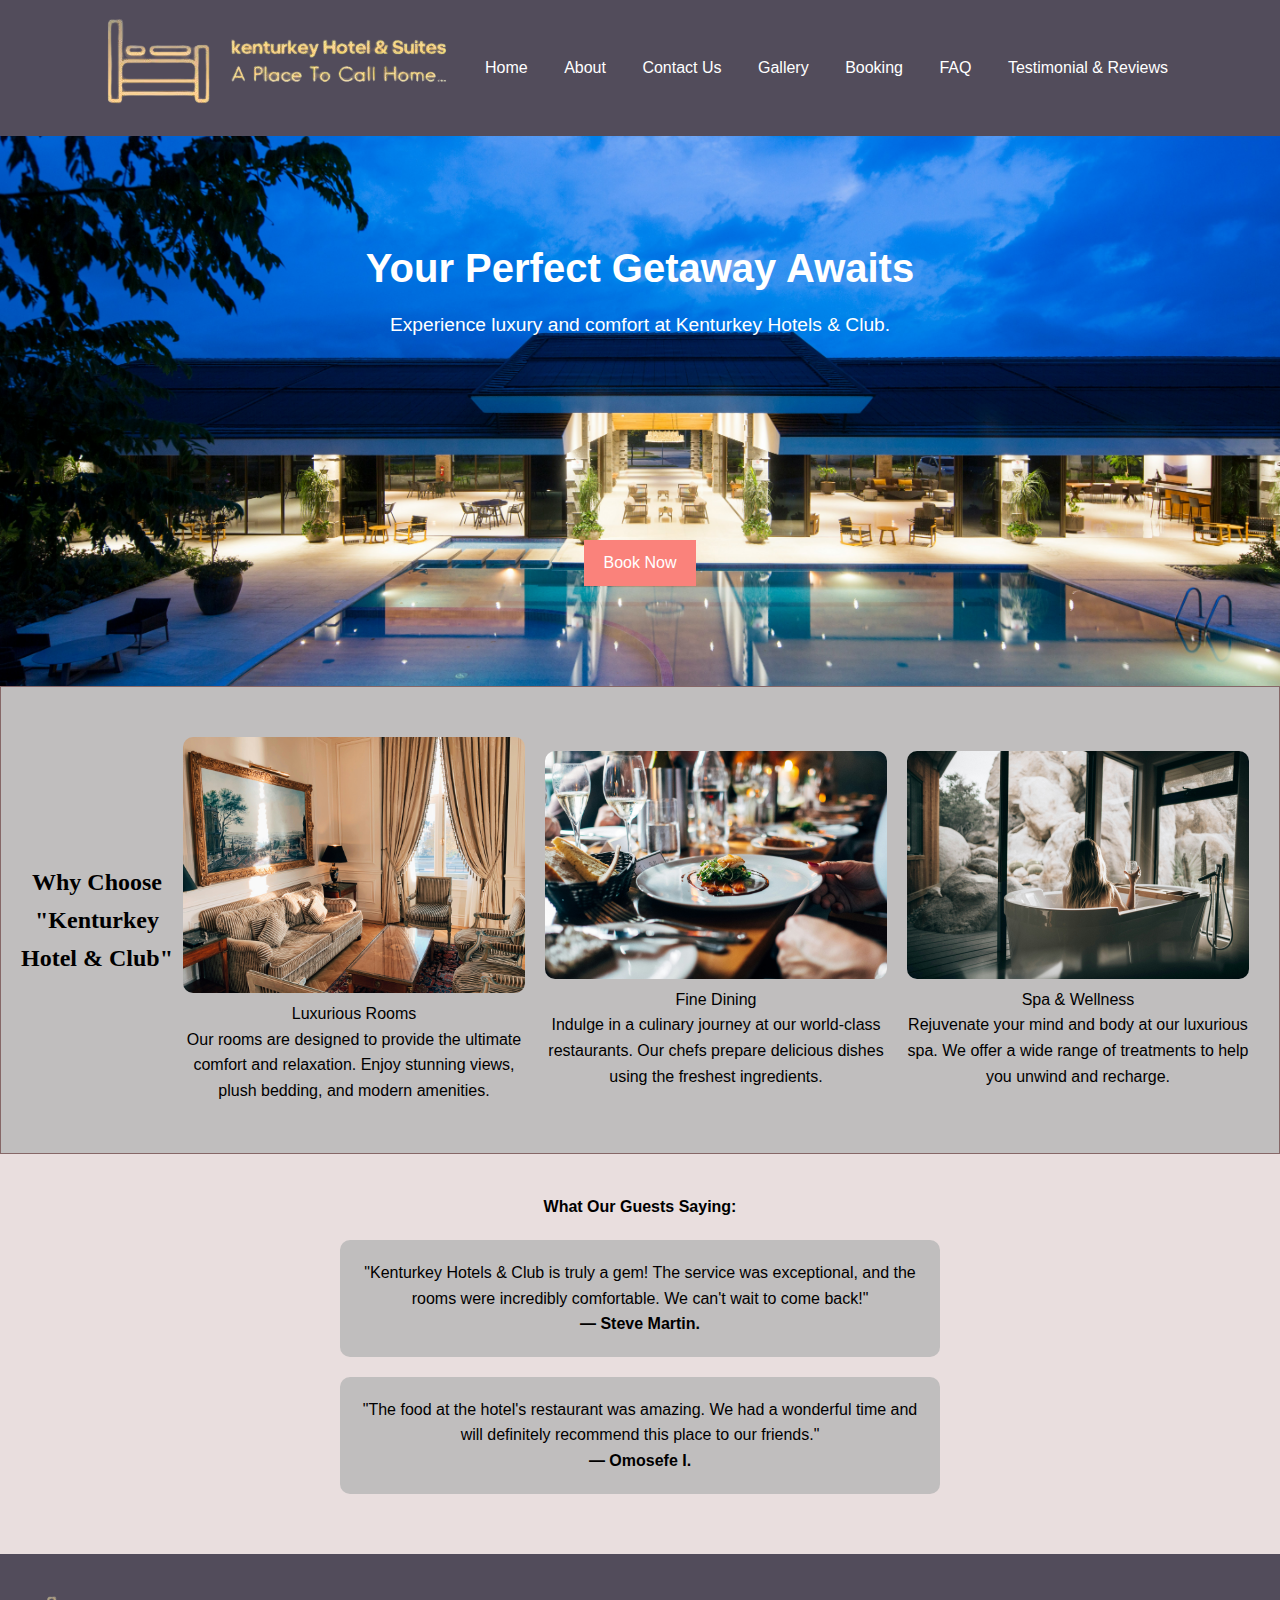
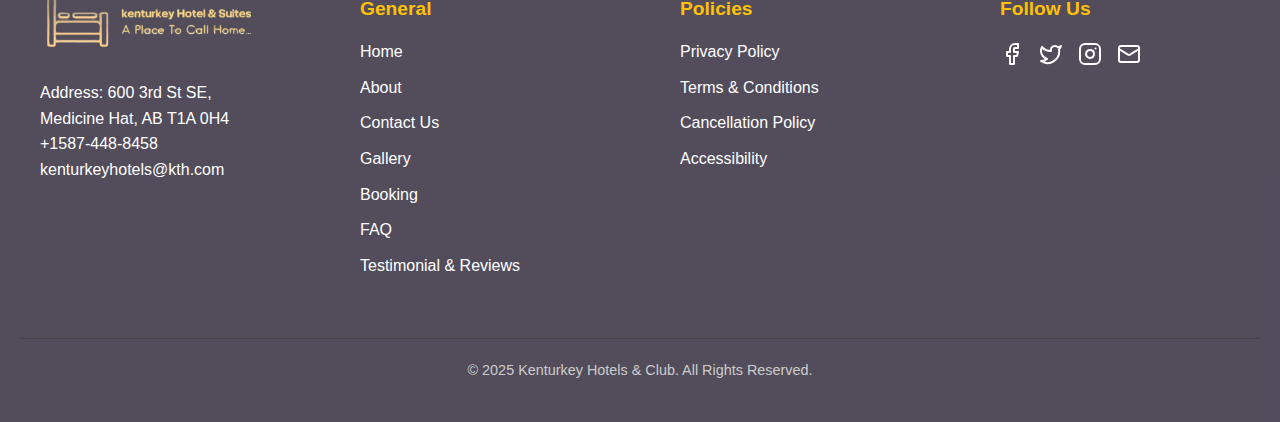
<file: index.html>
<!DOCTYPE html>
<html lang="en">
<head>
  <meta charset="UTF-8"/>
  <meta name="keywords"content="Hotel, Spa, Dining" />
  <meta name="viewport" content="width=device-width, initial-scale=1.0" />
  <title>Welcome to Kenturkey Hotels & Club</title>
  <link rel="stylesheet" href="styles.css">
  <link rel="stylesheet" href="index.css">
</head>
<body>

  <header>
    <a href="./index.html"><img src="logo.png" alt="Logo" /></a> 
    <div class="header-container">
    <nav>
      <ul>
        <li><a href="index.html">Home</a></li>
        <li><a href="about.html">About</a></li>
        <li><a href="contact.html">Contact Us</a></li>
        <li><a href="gallery.html">Gallery</a></li>
        <li><a href="booking.html">Booking</a></li>
        <li><a href="faq.html">FAQ</a></li>
        <li><a href="testimonial.html">Testimonial & Reviews</a></li>
      </ul>
    </nav>
  </div>
  </header>

  <article class="container">
    <h2>Your Perfect Getaway Awaits</h2>
    <p>Experience luxury and comfort at Kenturkey Hotels & Club.</p>
    <a href="booking.html" class="button">Book Now</a>
  </article>

  <article class="features">
    <aside>
    Why Choose<br>"Kenturkey<br>Hotel & Club"
  </aside>
    <figure class="feature-item">
      <img src="./images/luxury-rooms.jpg" alt="Luxurious Rooms" >
      <figcaption>Luxurious Rooms</figcaption>
      <p>Our rooms are designed to provide the ultimate comfort and relaxation.
         Enjoy stunning views, plush bedding, and modern amenities.</p>
    </figure>
    <figure class="feature-item">
      <img src="./images/fine-dining.jpg" alt="Fine Dining">
      <figcaption>Fine Dining</figcaption>
      <p>Indulge in a culinary journey at our world-class restaurants.
         Our chefs prepare delicious dishes using the freshest ingredients.</p>
    </figure>
    <figure class="feature-item">
      <img src="./images/spa.jpg" alt="Spa & Wellness">
      <figcaption>Spa & Wellness</figcaption>
      <p>Rejuvenate your mind and body at our luxurious spa. 
         We offer a wide range of treatments to help you unwind and recharge.</p>
    </figure>
  </article>

  <article class="testimonials">
    <h2>What Our Guests Saying:</h2>
    <blockquote class="testimonial-item">
      <p>"Kenturkey Hotels & Club is truly a gem! The service was exceptional,
         and the rooms were incredibly comfortable. We can't wait to come back!"</p>
      <p><strong>&mdash; Steve Martin.</strong></p>
    </blockquote> 
  <blockquote class="testimonial-item">
      <p>"The food at the hotel's restaurant was amazing. 
          We had a wonderful time and will definitely recommend this place to our friends."</p>
      <p><strong>&mdash; Omosefe I.</strong></p>
  </blockquote> 
  </article>

  <footer>
    <div class="footer-container">
      <div class="footer-section">
        <div class="footer-logo">
        <img src="logo.png" alt="Logo"/>
      </div>
        <p>Address: 600 3rd St SE, Medicine Hat, AB T1A 0H4</p>
        <a href="tel:+1587-448-8458"> +1587-448-8458 </a>
        <a href="mailto:kenturkeyhotels@kth.com"> kenturkeyhotels@kth.com </a>
    </div>
      <div class="footer-section">
        <h4>General</h4>
        <ul>
          <li><a href="index.html">Home</a></li>
          <li><a href="about.html">About</a></li>
          <li><a href="contact.html">Contact Us</a></li>
          <li><a href="gallery.html">Gallery</a></li>
          <li><a href="booking.html">Booking</a></li>
          <li><a href="faq.html">FAQ</a></li>
          <li><a href="testimonial.html">Testimonial & Reviews</a></li>
        </ul>
      </div>

      <div class="footer-section">
        <h4>Policies</h4>
        <ul>
          <li><a href="#">Privacy Policy</a></li>
          <li><a href="#">Terms & Conditions</a></li>
          <li><a href="#">Cancellation Policy</a></li>
          <li><a href="#">Accessibility</a></li>
        </ul>
      </div>
      
      <div class="footer-section">
        <h4>Follow Us</h4>
        <div class="footer-social">
          <a href="#"><img src="facebook.svg" alt="Facebook" /></a>
          <a href="#"><img src="twitter.svg" alt="Twitter" /></a>
          <a href="#"><img src="instagram.svg" alt="Instagram" /></a>
          <a href="#"><img src="email.svg" alt="Email" /></a>
        </div>
      </div>
    </div>
    <div class="footer-bottom">
      &copy; 2025 Kenturkey Hotels & Club. All Rights Reserved.
    </div>
  </footer>
</body>
</html>
</file>
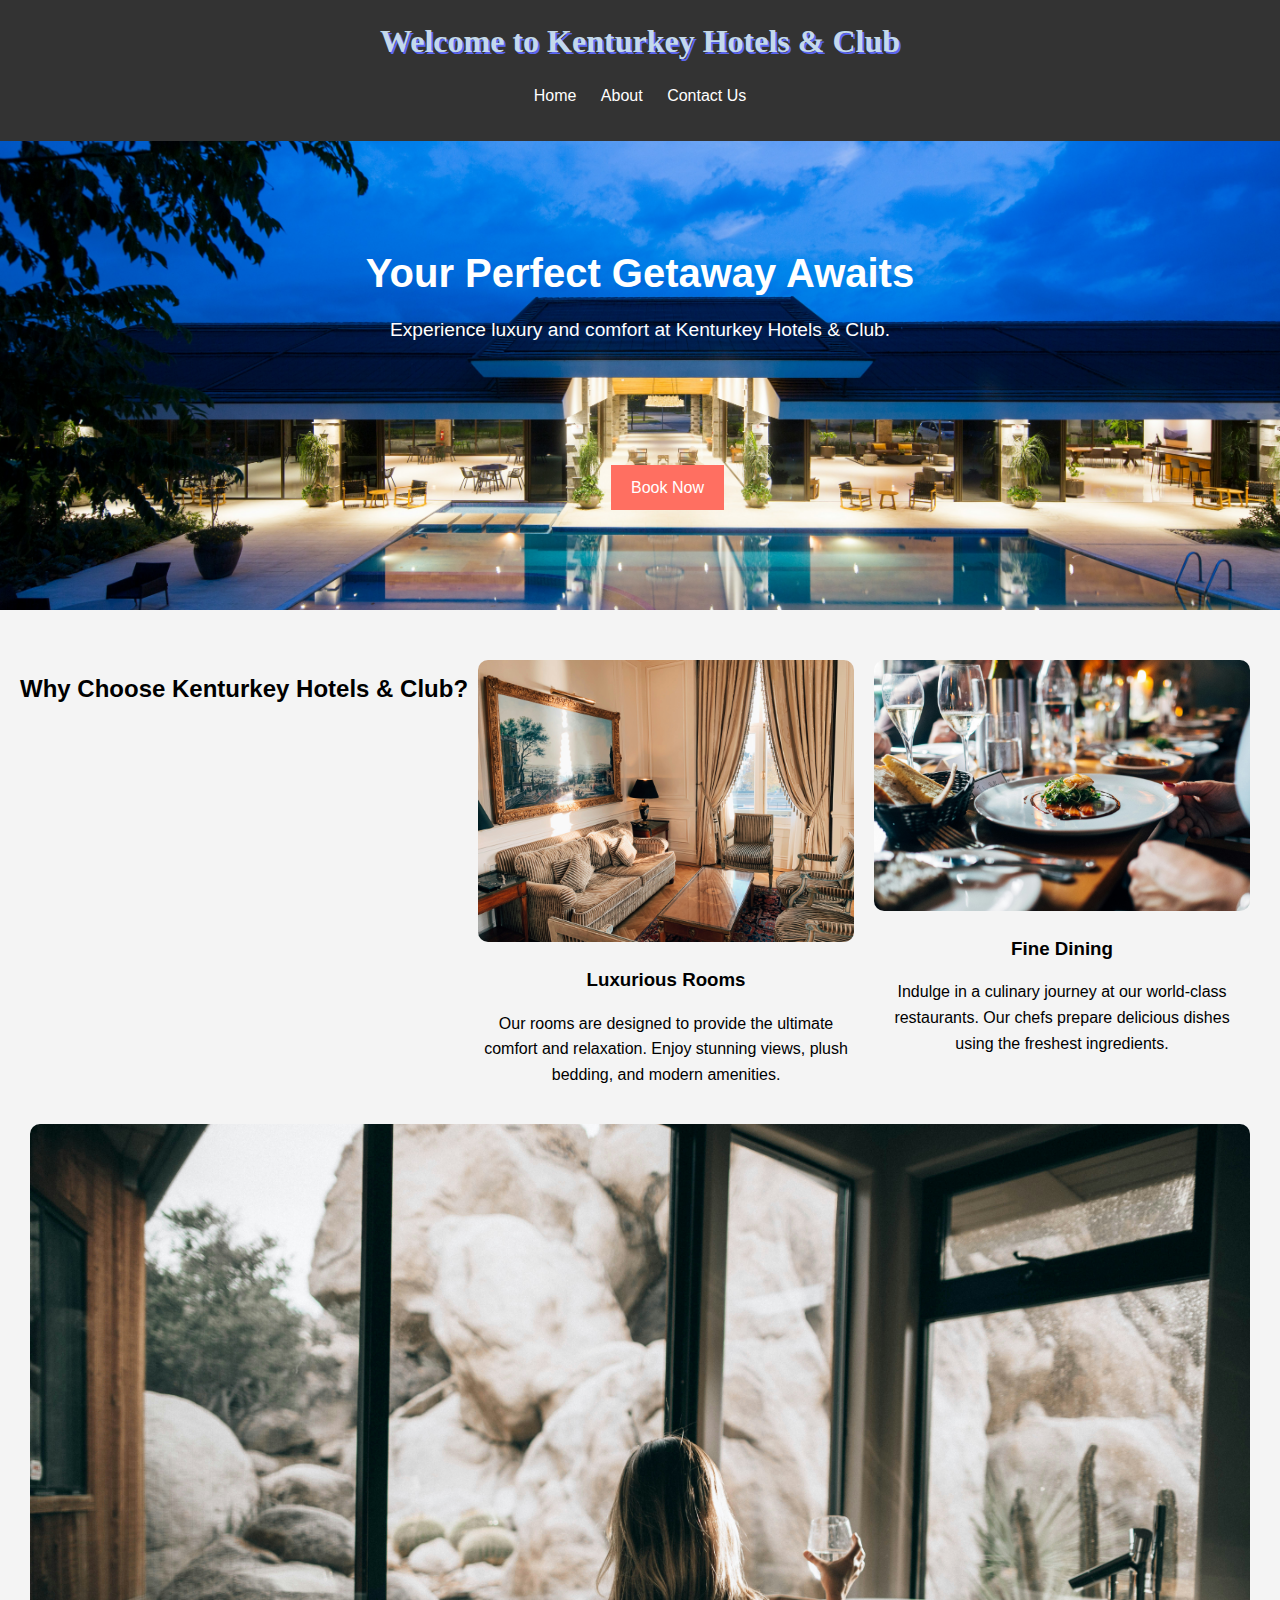
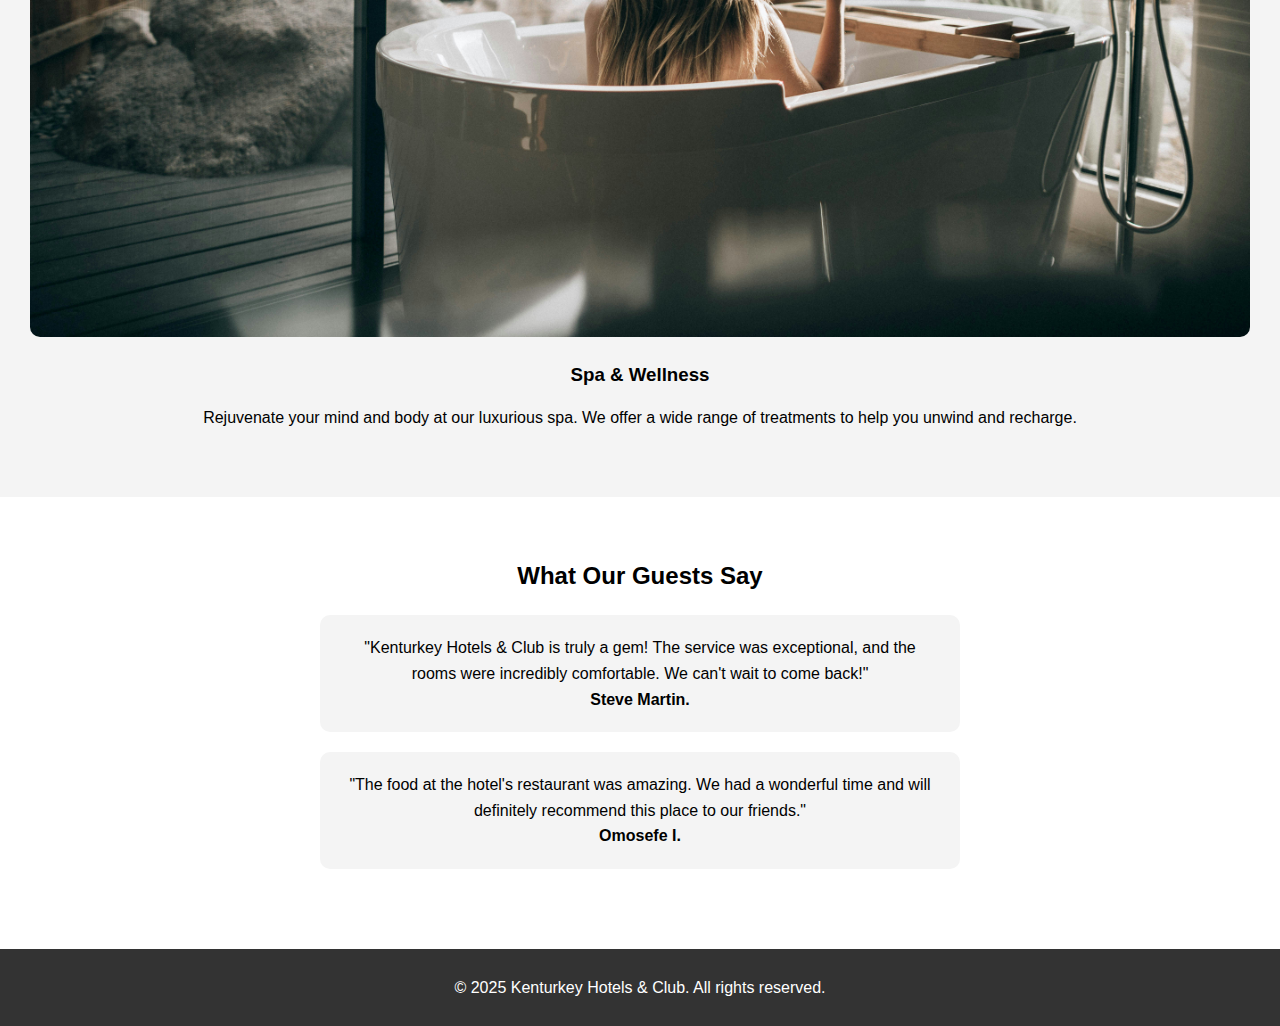
<file: Paradise-hotel/index.html>
<!DOCTYPE html>
<html lang="en">
<head>
  <meta charset="UTF-8">
  <meta name="keywords"content="Hotel, Spa, Dining" />
  <title>Welcome to Kenturkey Hotels & Club</title>
  <link rel="stylesheet" href="styles.css">
</head>
<body>
  <header>
    <h1>Welcome to Kenturkey Hotels & Club</h1>
    <nav>
      <ul>
        <li><a href="index.html">Home</a></li>
        <li><a href="about.html">About</a></li>
        <li><a href="contact.html">Contact Us</a></li>
      </ul>
    </nav>
  </header>

  <article class="hero">
    <h2>Your Perfect Getaway Awaits</h2>
    <p>Experience luxury and comfort at Kenturkey Hotels & Club.</p>
    <a href="contact.html" class="button">Book Now</a>
  </article>

  <article class="features">
    <h2>Why Choose Kenturkey Hotels & Club?</h2>
    <div class="feature-item">
      <img src="/images/luxury-rooms.jpg" alt="Luxurious Rooms" >
      <h3>Luxurious Rooms</h3>
      <p>Our rooms are designed to provide the ultimate comfort and relaxation. Enjoy stunning views, plush bedding, and modern amenities.</p>
    </div>
    <div class="feature-item">
      <img src="/images/fine-dining.jpg" alt="Fine Dining">
      <h3>Fine Dining</h3>
      <p>Indulge in a culinary journey at our world-class restaurants. Our chefs prepare delicious dishes using the freshest ingredients.</p>
    </div>
    <div class="feature-item">
      <img src="/images/spa.jpg" alt="Spa & Wellness">
      <h3>Spa & Wellness</h3>
      <p>Rejuvenate your mind and body at our luxurious spa. We offer a wide range of treatments to help you unwind and recharge.</p>
    </div>
  </article>

  <article class="testimonials">
    <h2>What Our Guests Say</h2>
    <div class="testimonial-item">
      <p>"Kenturkey Hotels & Club is truly a gem! The service was exceptional, and the rooms were incredibly comfortable. We can't wait to come back!"</p>
      <p><strong>Steve Martin.</strong></p>
    </div>
    <div class="testimonial-item">
      <p>"The food at the hotel's restaurant was amazing. We had a wonderful time and will definitely recommend this place to our friends."</p>
      <p><strong>Omosefe I.</strong></p>
    </div>
  </article>

  <footer>
    <p>&copy; 2025 Kenturkey Hotels & Club. All rights reserved.</p>
  </footer>
</body>
</html>
</file>
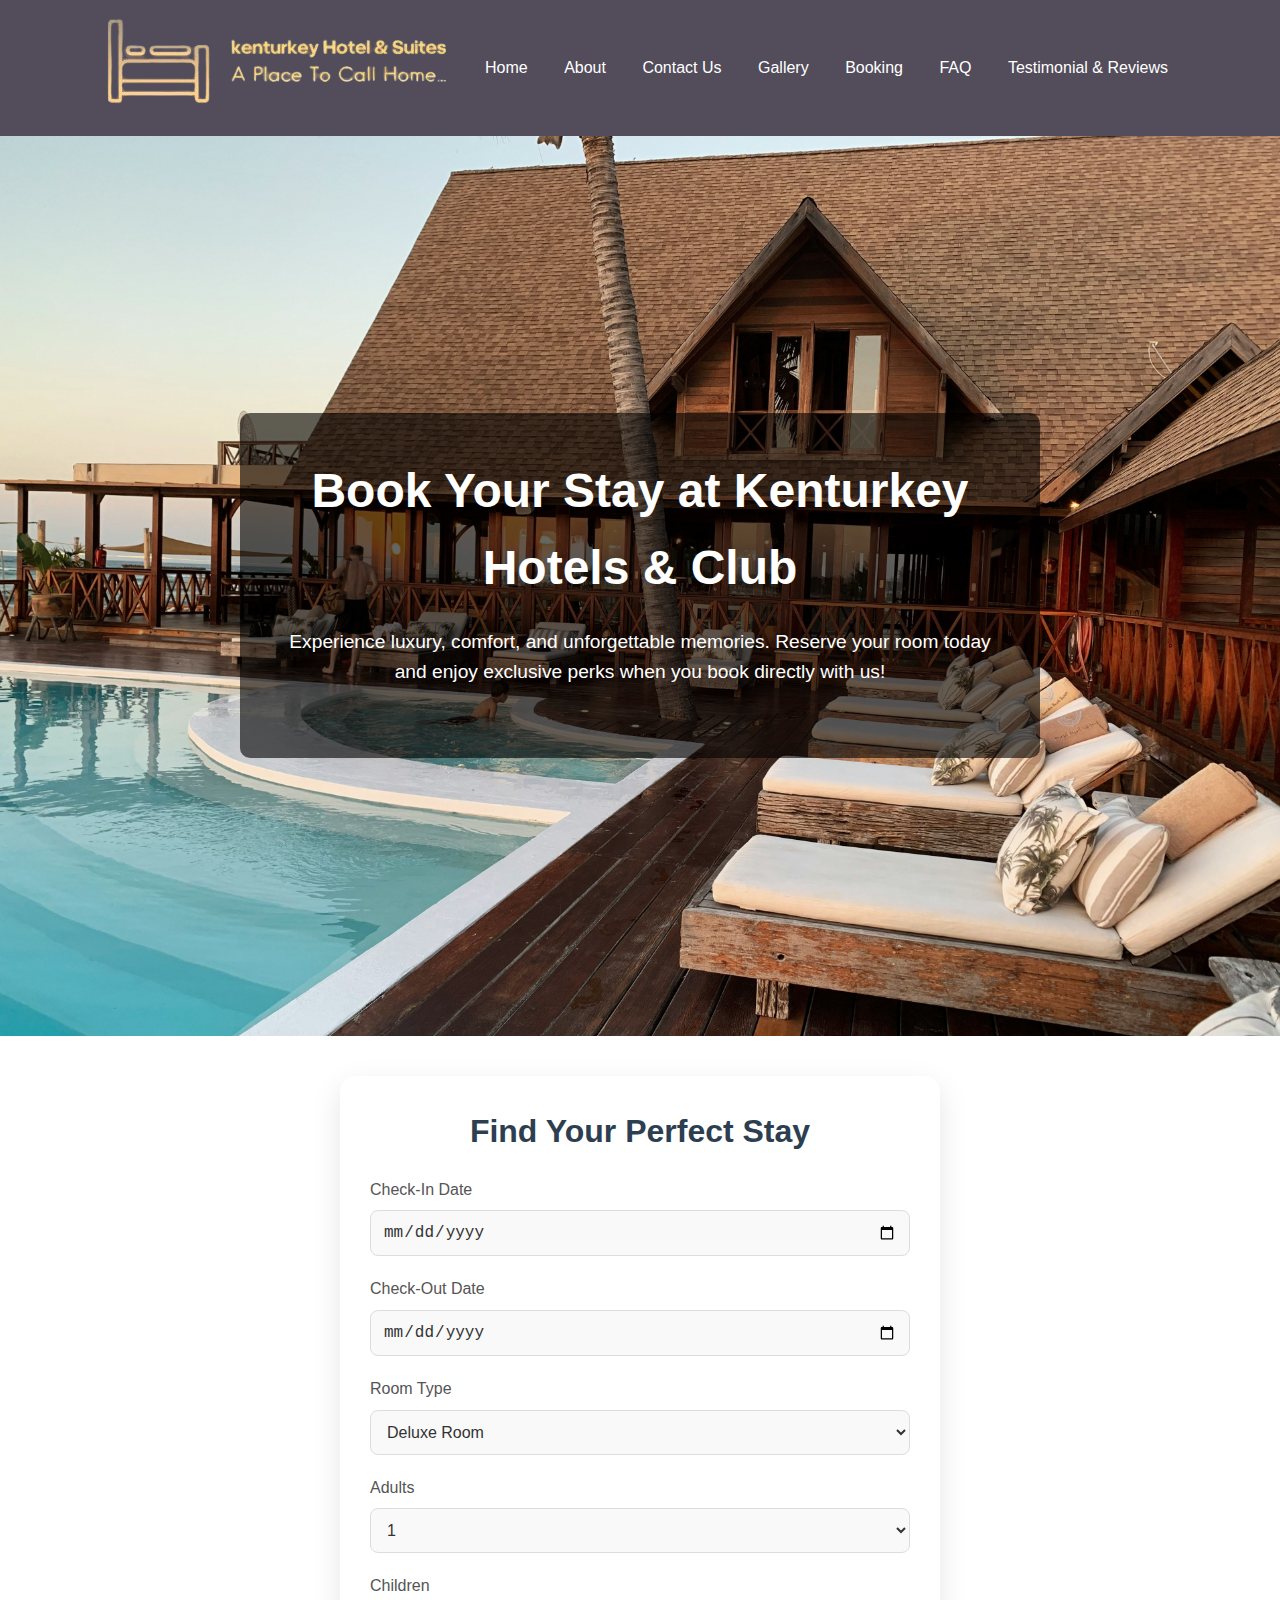
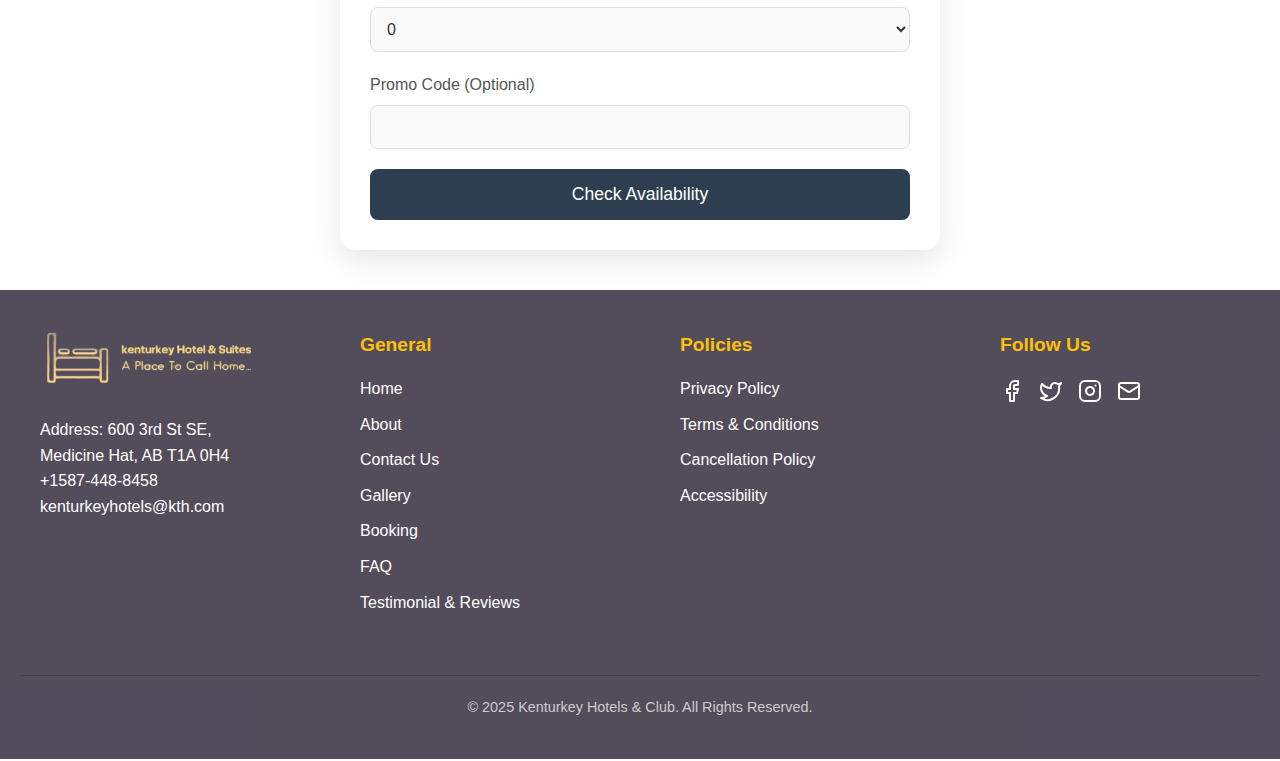
<file: booking.html>
<!DOCTYPE html>
<html lang="en">
  <head>
    <meta charset="UTF-8" />
    <meta name="viewport" content="width=device-width, initial-scale=1.0" />
    <title>Booking - Kenturkey Hotels & Club</title>
    <link rel="stylesheet" href="styles.css" />
    <link rel="stylesheet" href="booking.css" />
  </head>
  <body>
    <header>
  
      <a href="./index.html"><img src="logo.png" alt="Logo" /></a> 
      
      <div class="header-container">
      <nav>
        <ul>
          <li><a href="index.html">Home</a></li>
          <li><a href="about.html">About</a></li>
          <li><a href="contact.html">Contact Us</a></li>
          <li><a href="gallery.html">Gallery</a></li>
          <li><a href="booking.html">Booking</a></li>
          <li><a href="faq.html">FAQ</a></li>
          <li><a href="testimonial.html">Testimonial & Reviews</a></li>
        </ul>
      </nav>
    </div>
    </header>

    <section class="hero-section">
      <div class="hero-content">
        <h1>Book Your Stay at Kenturkey Hotels & Club</h1>
        <p>
          Experience luxury, comfort, and unforgettable memories. Reserve your
          room today and enjoy exclusive perks when you book directly with us!
        </p>
      </div>
    </section>

    <div class="booking-form-container">
      <h2>Find Your Perfect Stay</h2>
      <form class="booking-form">
        <div class="form-group">
          <label for="checkin">Check-In Date</label>
          <input type="date" id="checkin" name="checkin" required />
        </div>
        <div class="form-group">
          <label for="checkout">Check-Out Date</label>
          <input type="date" id="checkout" name="checkout" required />
        </div>
        
        <div class="form-group">
          <label for="room-type">Room Type</label>
          <select id="room-type" name="room-type" required>
            <option value="deluxe">Deluxe Room</option>
            <option value="family">Family Suite</option>
            <option value="executive">Executive Suite</option>
          </select>
        </div>
        <div class="form-group">
          <label for="adults">Adults</label>
          <select id="adults" name="adults" required>
            <option value="1">1</option>
            <option value="2">2</option>
            <option value="3">3</option>
            <option value="4">4+</option>
          </select>
        </div>

        <div class="form-group">
          <label for="children">Children</label>
          <select id="children" name="children" required>
            <option value="0">0</option>
            <option value="1">1</option>
            <option value="2">2</option>
            <option value="3">3+</option>
          </select>
        </div>

        <div class="form-group">
          <label for="promo">Promo Code (Optional)</label>
          <input type="text" id="promo" name="promo" />
        </div>
        <button type="submit" class="submit-button">Check Availability</button>
      </form>
    </div>

    <footer>
      <div class="footer-container">
        <div class="footer-section">
          <div class="footer-logo">
          <img src="logo.png" alt="Logo"/>
          </div>
          <p>Address: 600 3rd St SE, Medicine Hat, AB T1A 0H4</p>
          <a href="tel:+1587-448-8458"> +1587-448-8458 </a>
          <a href="mailto:kenturkeyhotels@kth.com"> kenturkeyhotels@kth.com </a>
        </div>
       
        <div class="footer-section">
          <h4>General</h4>
          <ul>
            <li><a href="index.html">Home</a></li>
            <li><a href="about.html">About</a></li>
            <li><a href="contact.html">Contact Us</a></li>
            <li><a href="gallery.html">Gallery</a></li>
            <li><a href="booking.html">Booking</a></li>
            <li><a href="faq.html">FAQ</a></li>
            <li><a href="testimonial.html">Testimonial & Reviews</a></li>
          </ul>
        </div>
  
        <div class="footer-section">
          <h4>Policies</h4>
          <ul>
            <li><a href="#">Privacy Policy</a></li>
            <li><a href="#">Terms & Conditions</a></li>
            <li><a href="#">Cancellation Policy</a></li>
            <li><a href="#">Accessibility</a></li>
          </ul>
        </div>
  
     
        <div class="footer-section">
          <h4>Follow Us</h4>
          <div class="footer-social">
            <a href="#"><img src="facebook.svg" alt="Facebook" /></a>
            <a href="#"><img src="twitter.svg" alt="Twitter" /></a>
            <a href="#"><img src="instagram.svg" alt="Instagram" /></a>
            <a href="#"><img src="email.svg" alt="Email" /></a>
          </div>
        </div>
      </div>
  
   
      <div class="footer-bottom">
        &copy; 2025 Kenturkey Hotels & Club. All Rights Reserved.
      </div>
    </footer>
  </body>
</html>
</file>
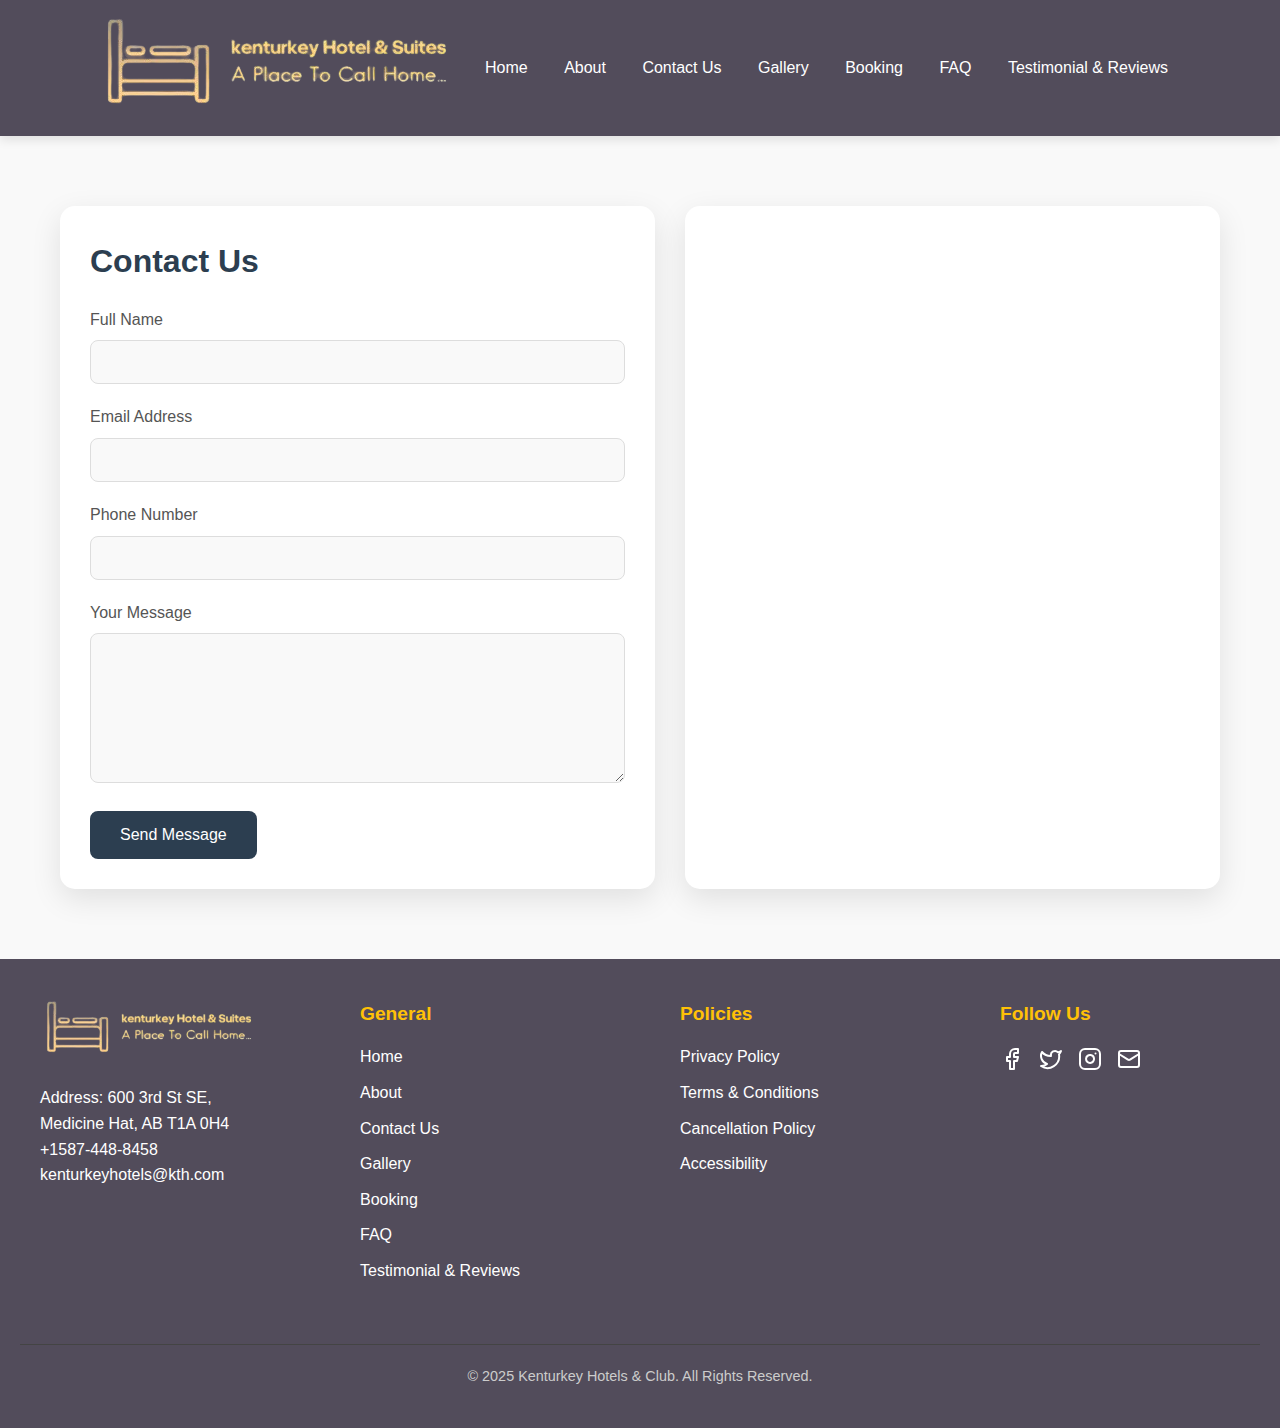
<file: contact.html>
<!DOCTYPE html>
<html lang="en">
<head>
  <meta charset="UTF-8">
  <meta name="viewport" content="width=device-width, initial-scale=1.0">
  <title>Contact Us - Kenturkey Hotels & Club</title>
  
  <link rel="stylesheet" href="styles.css" />
  <link rel="stylesheet" href="contact.css" />
</head>
<body>
  <header>
   
    <a href="./index.html"><img src="logo.png" alt="Logo" /></a> 
    
    <div class="header-container">
 
  
    <nav>
      <ul>
        <li><a href="index.html">Home</a></li>
        <li><a href="about.html">About</a></li>
        <li><a href="contact.html">Contact Us</a></li>
        <li><a href="gallery.html">Gallery</a></li>
        <li><a href="booking.html">Booking</a></li>
        <li><a href="faq.html">FAQ</a></li>
        <li><a href="testimonial.html">Testimonial & Reviews</a></li>
      </ul>
    </nav>
  </div>
  </header>

  <div class="contact-container">
    <div class="contact-form">
      <h2>Contact Us</h2>
      <form action="/submit-form" method="POST">
        <label for="name">Full Name</label>
        <input type="text" id="name" name="name" required>

        <label for="email">Email Address</label>
        <input type="email" id="email" name="email" required>

        <label for="phone">Phone Number</label>
        <input type="tel" id="phone" name="phone">

        <label for="message">Your Message</label>
        <textarea id="message" name="message" required></textarea>

        <button type="submit">Send Message</button>
      </form>
    </div>


    <div class="contact-map">
      <iframe 
       width="600" 
       height="450" 
       style="border:0;" 
       loading="lazy" 
       allowfullscreen
       src="https://www.google.com/maps?q=600+3rd+St+SE,+Medicine+Hat,+AB+T1A+0H4&output=embed">
      </iframe>
    </div>
  </div>
  
  <footer>
    <div class="footer-container">
 
      <div class="footer-section">
        <div class="footer-logo">
        <img src="logo.png" alt="Logo"/>
        </div>
        <p>Address: 600 3rd St SE, Medicine Hat, AB T1A 0H4</p>
        <a href="tel:+1587-448-8458"> +1587-448-8458 </a>
        <a href="mailto:kenturkeyhotels@kth.com"> kenturkeyhotels@kth.com </a>
      </div>

    
      <div class="footer-section">
        <h4>General</h4>
        <ul>
          <li><a href="index.html">Home</a></li>
          <li><a href="about.html">About</a></li>
          <li><a href="contact.html">Contact Us</a></li>
          <li><a href="gallery.html">Gallery</a></li>
          <li><a href="booking.html">Booking</a></li>
          <li><a href="faq.html">FAQ</a></li>
          <li><a href="testimonial.html">Testimonial & Reviews</a></li>
        </ul>
      </div>

     
      <div class="footer-section">
        <h4>Policies</h4>
        <ul>
          <li><a href="#">Privacy Policy</a></li>
          <li><a href="#">Terms & Conditions</a></li>
          <li><a href="#">Cancellation Policy</a></li>
          <li><a href="#">Accessibility</a></li>
        </ul>
      </div>

      
      <div class="footer-section">
        <h4>Follow Us</h4>
        <div class="footer-social">
          <a href="#"><img src="facebook.svg" alt="Facebook" /></a>
          <a href="#"><img src="twitter.svg" alt="Twitter" /></a>
          <a href="#"><img src="instagram.svg" alt="Instagram" /></a>
          <a href="#"><img src="email.svg" alt="Email" /></a>
        </div>
      </div>
    </div>

 
    <div class="footer-bottom">
      &copy; 2025 Kenturkey Hotels & Club. All Rights Reserved.
    </div>
  </footer>
</body>
</html>
</file>
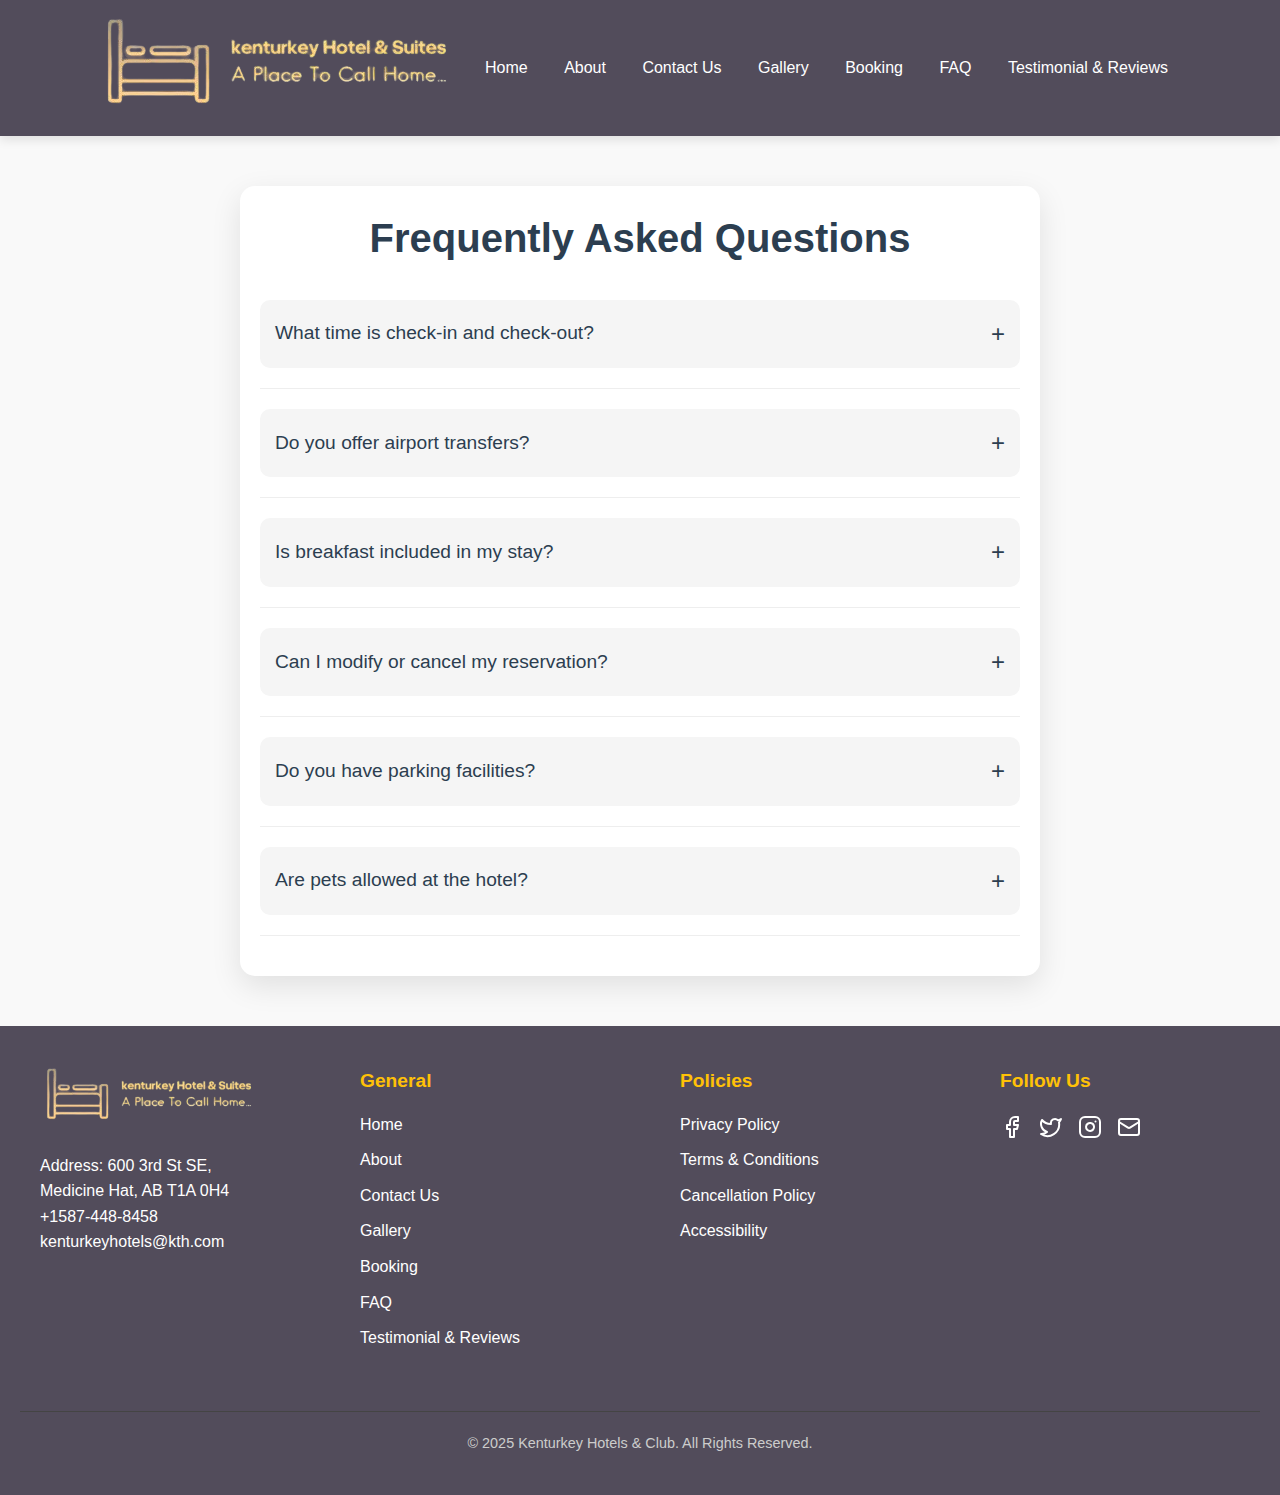
<file: faq.html>
<!DOCTYPE html>
<html lang="en">
  <head>
    <meta charset="UTF-8" />
    <meta name="viewport" content="width=device-width, initial-scale=1.0" />
    <title>FAQ - Kenturkey Hotels & Club</title>
    <link rel="stylesheet" href="styles.css" />
    <link rel="stylesheet" href="faq.css" />
  </head>
  <body>
    <header>
   
      <a href="./index.html"><img src="logo.png" alt="Logo" /></a> 
      
      <div class="header-container">
      <nav>
        <ul>
          <li><a href="index.html">Home</a></li>
          <li><a href="about.html">About</a></li>
          <li><a href="contact.html">Contact Us</a></li>
          <li><a href="gallery.html">Gallery</a></li>
          <li><a href="booking.html">Booking</a></li>
          <li><a href="faq.html">FAQ</a></li>
          <li><a href="testimonial.html">Testimonial & Reviews</a></li>
        </ul>
      </nav>
    </div>
    </header>

    <div class="faq-container">
      <h1>Frequently Asked Questions</h1>
      <div class="faq-item">
        <div class="faq-question">What time is check-in and check-out?</div>
        <div class="faq-answer">
          Check-in time is at 3:00 PM, and check-out time is at 11:00 AM. Early
          check-in and late check-out may be available upon request, subject to
          availability.
        </div>
      </div>

      <div class="faq-item">
        <div class="faq-question">Do you offer airport transfers?</div>
        <div class="faq-answer">
          Yes, we provide airport transfer services for an additional fee.
          Please contact our concierge team to arrange this service after
          booking.
        </div>
      </div>

      <div class="faq-item">
        <div class="faq-question">Is breakfast included in my stay?</div>
        <div class="faq-answer">
          Breakfast is included in select packages. You can add breakfast to
          your reservation during the booking process or at the front desk.
        </div>
      </div>

      <div class="faq-item">
        <div class="faq-question">Can I modify or cancel my reservation?</div>
        <div class="faq-answer">
          Yes, modifications and cancellations are free up to 48 hours before
          your check-in date. Please contact us or manage your booking online.
        </div>
      </div>

      <div class="faq-item">
        <div class="faq-question">Do you have parking facilities?</div>
        <div class="faq-answer">
          Yes, we offer complimentary parking for all guests. Valet parking is
          also available for an additional fee.
        </div>
      </div>

      <div class="faq-item">
        <div class="faq-question">Are pets allowed at the hotel?</div>
        <div class="faq-answer">
          We are a pet-friendly hotel! Pets are welcome for an additional fee.
          Please inform us in advance so we can prepare for your furry friend.
        </div>
      </div>
    </div>

    <footer>
      <div class="footer-container">
        <div class="footer-section">
          <div class="footer-logo">
          <img src="logo.png" alt="Logo"/>
          </div>
          <p>Address: 600 3rd St SE, Medicine Hat, AB T1A 0H4</p>
          <a href="tel:+1587-448-8458"> +1587-448-8458 </a>
          <a href="mailto:kenturkeyhotels@kth.com"> kenturkeyhotels@kth.com </a>
        </div>

        <div class="footer-section">
          <h4>General</h4>
          <ul>
            <li><a href="index.html">Home</a></li>
            <li><a href="about.html">About</a></li>
            <li><a href="contact.html">Contact Us</a></li>
            <li><a href="gallery.html">Gallery</a></li>
            <li><a href="booking.html">Booking</a></li>
            <li><a href="faq.html">FAQ</a></li>
            <li><a href="testimonial.html">Testimonial & Reviews</a></li>
          </ul>
        </div>

        <div class="footer-section">
          <h4>Policies</h4>
          <ul>
            <li><a href="#">Privacy Policy</a></li>
            <li><a href="#">Terms & Conditions</a></li>
            <li><a href="#">Cancellation Policy</a></li>
            <li><a href="#">Accessibility</a></li>
          </ul>
        </div>

        <div class="footer-section">
          <h4>Follow Us</h4>
          <div class="footer-social">
            <a href="#"><img src="facebook.svg" alt="Facebook" /></a>
            <a href="#"><img src="twitter.svg" alt="Twitter" /></a>
            <a href="#"><img src="instagram.svg" alt="Instagram" /></a>
            <a href="#"><img src="email.svg" alt="Email" /></a>
          </div>
        </div>
      </div>
      <div class="footer-bottom">
        &copy; 2025 Kenturkey Hotels & Club. All Rights Reserved.
      </div>

    </footer>
      <script>
       const faqQuestions = document.querySelectorAll(".faq-question");

          faqQuestions.forEach((question) => {
          question.addEventListener("click", () => {
          const answer = question.nextElementSibling;
          question.classList.toggle("active");
          answer.classList.toggle("open");
          });
        });
    </script>
  </body>
</html>
</file>
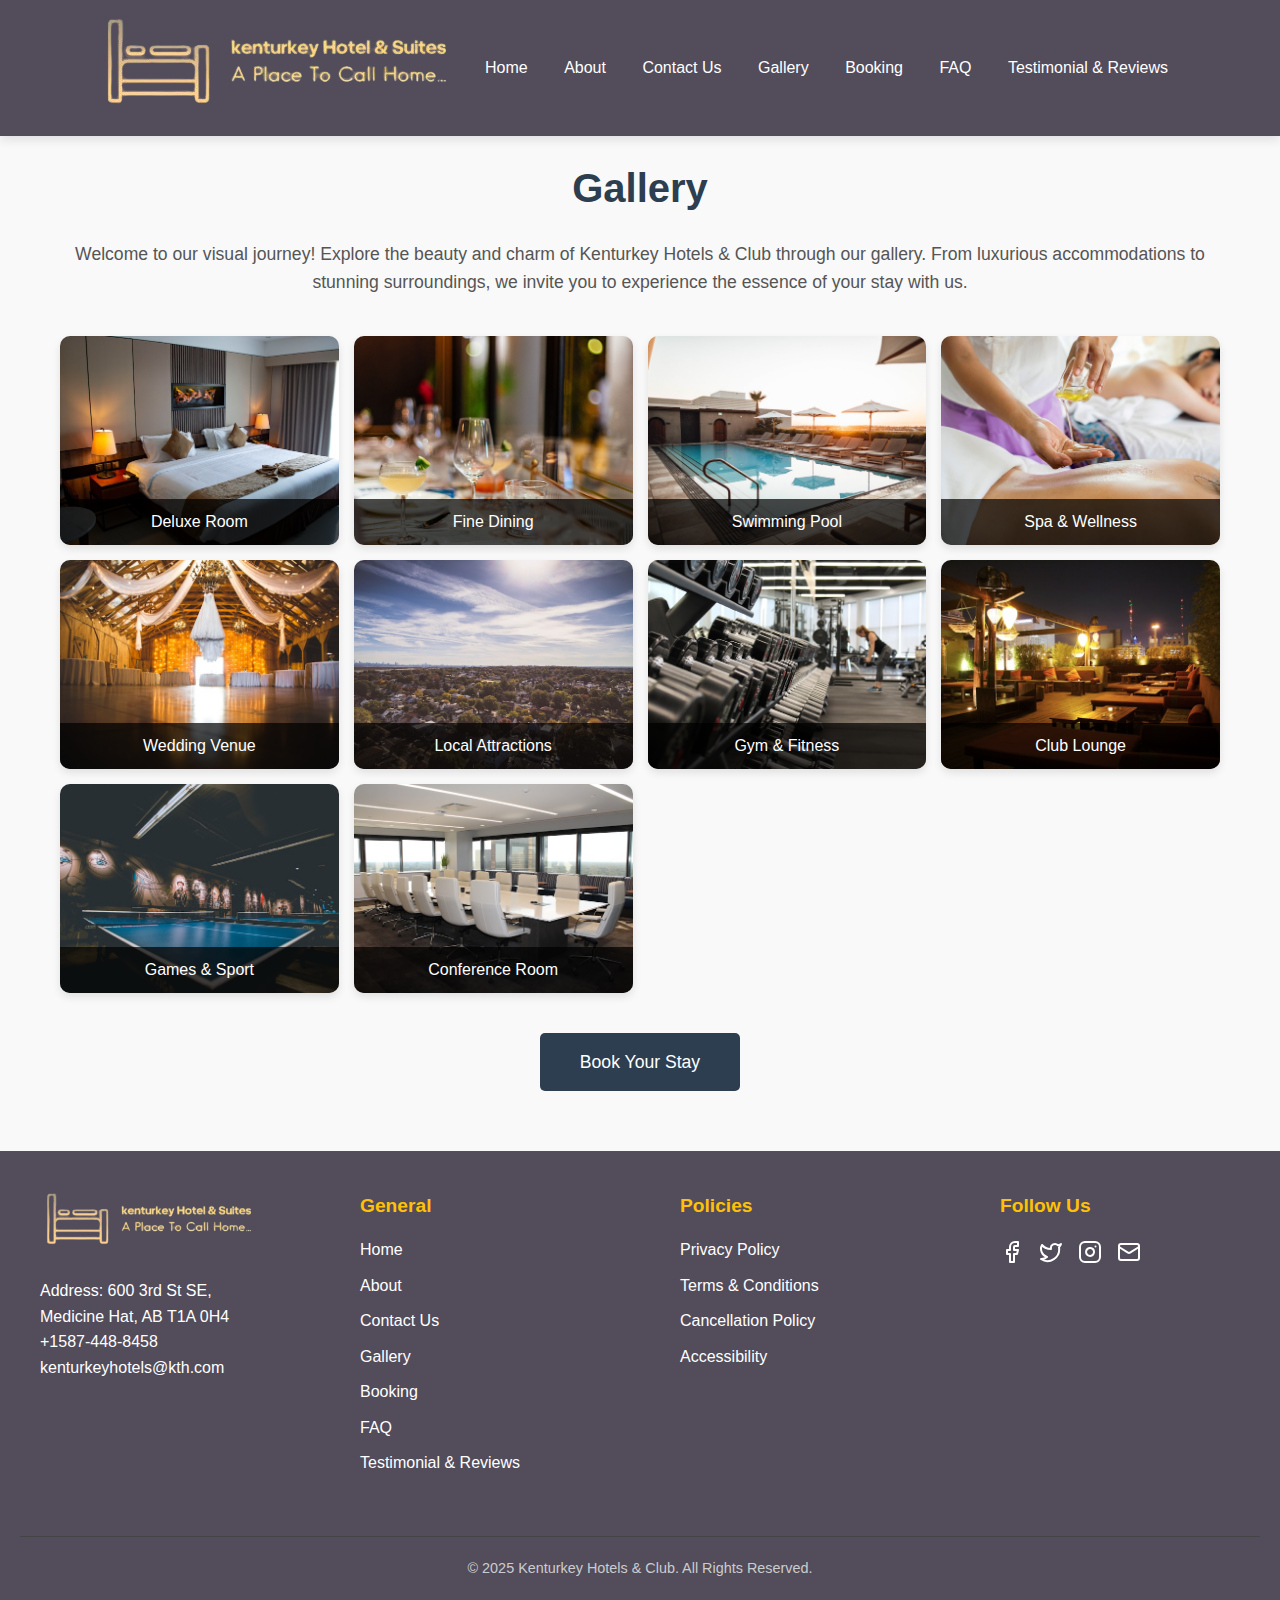
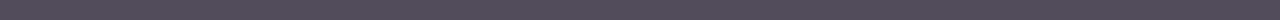
<file: gallery.html>
<!DOCTYPE html>
<html lang="en">
<head>
  <meta charset="UTF-8">
  <meta name="viewport" content="width=device-width, initial-scale=1.0">
  <title>Gallery - Kenturkey Hotels & Club</title>
  <link rel="stylesheet" href="styles.css">
  <link rel="stylesheet" href="gallery.css">
</head>
<body>
  <header>
   
    <a href="./index.html"><img src="logo.png" alt="Logo" /></a> 
    
    <div class="header-container">
 
 
    <nav>
      <ul>
        <li><a href="index.html">Home</a></li>
        <li><a href="about.html">About</a></li>
        <li><a href="contact.html">Contact Us</a></li>
        <li><a href="gallery.html">Gallery</a></li>
        <li><a href="booking.html">Booking</a></li>
        <li><a href="faq.html">FAQ</a></li>
        <li><a href="testimonial.html">Testimonial & Reviews</a></li>
      </ul>
    </nav>
  </div>
  </header>
  <div class="gallery-container">
    <h1>Gallery</h1>
    <p class="gallery-intro">
      Welcome to our visual journey! Explore the beauty and charm of Kenturkey Hotels & Club through our gallery. From luxurious accommodations to stunning surroundings, we invite you to experience the essence of your stay with us.
    </p>

    <div class="gallery-grid">
      <div class="gallery-item">
        <img src="gallery/room.jpg" alt="Deluxe Room">
        <div class="gallery-caption">Deluxe Room</div>
      </div>
      <div class="gallery-item">
        <img src="gallery/dining.jpg" alt="Fine Dining">
        <div class="gallery-caption">Fine Dining</div>
      </div>

      <div class="gallery-item">
        <img src="gallery/pool.jpg" alt="Swimming Pool">
        <div class="gallery-caption">Swimming Pool</div>
      </div>
      
      <div class="gallery-item">
        <img src="gallery/spa.jpg" alt="Spa & Wellness">
        <div class="gallery-caption">Spa & Wellness</div>
      </div>
      <div class="gallery-item">
        <img src="gallery/venue.jpg" alt="Wedding Venue">
        <div class="gallery-caption">Wedding Venue</div>
      </div>

      <div class="gallery-item">
        <img src="gallery/attraction.jpg" alt="Local Attractions">
        <div class="gallery-caption">Local Attractions</div>
      </div>
      <div class="gallery-item">
        <img src="gallery/gym.jpg" alt="Gym & Fitness">
        <div class="gallery-caption">Gym & Fitness</div>
      </div>
      <div class="gallery-item">
        <img src="gallery/club.jpg" alt="Club Lounge">
        <div class="gallery-caption">Club Lounge</div>
      </div>
      <div class="gallery-item">
        <img src="gallery/tennis.jpg" alt="Games & Sport">
        <div class="gallery-caption">Games & Sport</div>
      </div>
      <div class="gallery-item">
        <img src="gallery/conference.jpg" alt="Conference Room">
        <div class="gallery-caption">Conference Room</div>
      </div>
    </div>

    <a href="booking.html" class="cta-button">Book Your Stay</a>
  </div>
  
  <footer>
    <div class="footer-container">
 
      <div class="footer-section">
        <div class="footer-logo">
        <img src="logo.png" alt="Logo"/>
        </div>
        <p>Address: 600 3rd St SE, Medicine Hat, AB T1A 0H4</p>
        <a href="tel:+1587-448-8458"> +1587-448-8458 </a>
        <a href="mailto:kenturkeyhotels@kth.com"> kenturkeyhotels@kth.com </a>
      </div>

    
      <div class="footer-section">
        <h4>General</h4>
        <ul>
          <li><a href="index.html">Home</a></li>
          <li><a href="about.html">About</a></li>
          <li><a href="contact.html">Contact Us</a></li>
          <li><a href="gallery.html">Gallery</a></li>
          <li><a href="booking.html">Booking</a></li>
          <li><a href="faq.html">FAQ</a></li>
          <li><a href="testimonial.html">Testimonial & Reviews</a></li>
        </ul>
      </div>

     
      <div class="footer-section">
        <h4>Policies</h4>
        <ul>
          <li><a href="#">Privacy Policy</a></li>
          <li><a href="#">Terms & Conditions</a></li>
          <li><a href="#">Cancellation Policy</a></li>
          <li><a href="#">Accessibility</a></li>
        </ul>
      </div>

      
      <div class="footer-section">
        <h4>Follow Us</h4>
        <div class="footer-social">
          <a href="#"><img src="facebook.svg" alt="Facebook" /></a>
          <a href="#"><img src="twitter.svg" alt="Twitter" /></a>
          <a href="#"><img src="instagram.svg" alt="Instagram" /></a>
          <a href="#"><img src="email.svg" alt="Email" /></a>
        </div>
      </div>
    </div>

 
    <div class="footer-bottom">
      &copy; 2025 Kenturkey Hotels & Club. All Rights Reserved.
    </div>
  </footer>
</body>
</html>
</file>
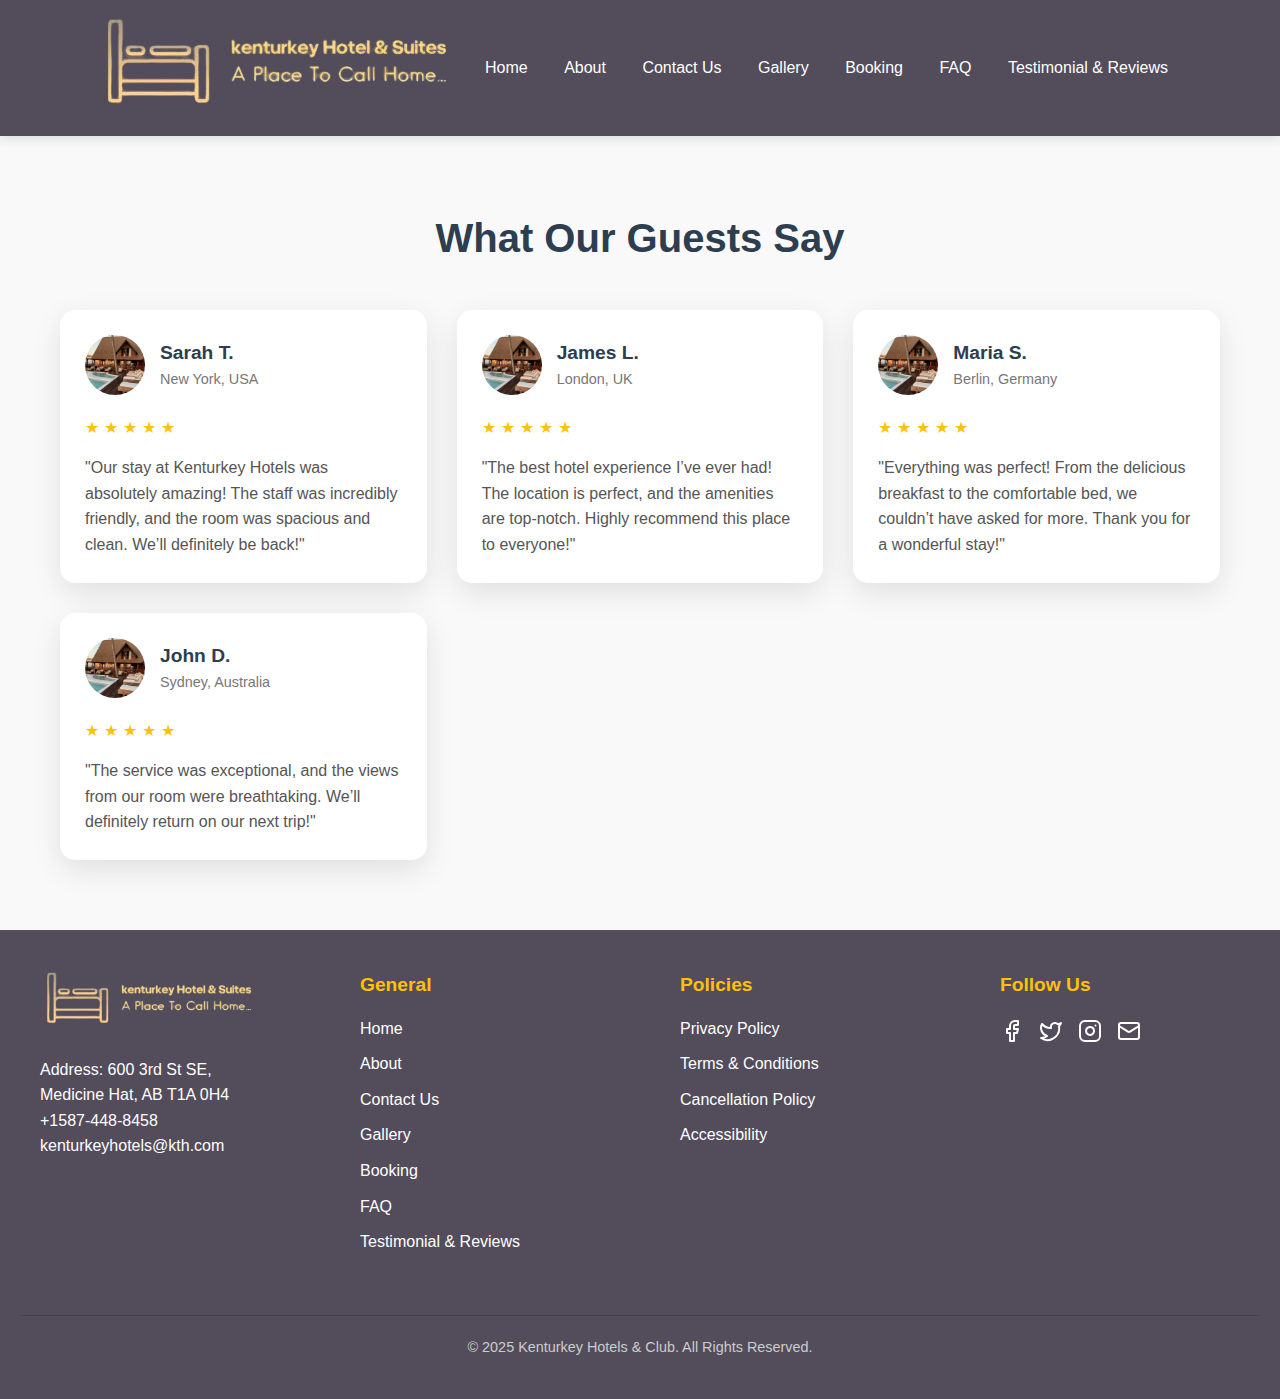
<file: testimonial.html>
<!DOCTYPE html>
<html lang="en">
  <head>
    <meta charset="UTF-8" />
    <meta name="viewport" content="width=device-width, initial-scale=1.0" />
    <title>Testimonials & Reviews - Kenturkey Hotels & Club</title>
    <link rel="stylesheet" href="styles.css" />
    <link rel="stylesheet" href="testimonial.css" />
  </head>
  <body>
    <header>
      <a href="./index.html"><img src="logo.png" alt="Logo" /></a> 
      
      <div class="header-container">
      <nav>
        <ul>
          <li><a href="index.html">Home</a></li>
          <li><a href="about.html">About</a></li>
          <li><a href="contact.html">Contact Us</a></li>
          <li><a href="gallery.html">Gallery</a></li>
          <li><a href="booking.html">Booking</a></li>
          <li><a href="faq.html">FAQ</a></li>
          <li><a href="testimonial.html">Testimonial & Reviews</a></li>
        </ul>
      </nav>
    </div>
    </header>
    
    <div class="testimonials-container">
      <h1>What Our Guests Say</h1>
      <div class="testimonials-grid">
        <div class="testimonial-card">
          <div class="testimonial-header">
            <img src="hotels.jpg" alt="Guest 1" />
            <div>
              <h3>Sarah T.</h3>
              <p>New York, USA</p>
            </div>
          </div>

          <div class="testimonial-rating">
            <span>★</span><span>★</span><span>★</span><span>★</span
            ><span>★</span>
          </div>
          <p class="testimonial-content">
            "Our stay at Kenturkey Hotels was absolutely amazing! The staff was
            incredibly friendly, and the room was spacious and clean. We’ll
            definitely be back!"
          </p>
        </div>

        <div class="testimonial-card">
          <div class="testimonial-header">
            <img src="hotels.jpg" alt="Guest 2" />
            <div>
              <h3>James L.</h3>
              <p>London, UK</p>
            </div>
          </div>
          <div class="testimonial-rating">
            <span>★</span><span>★</span><span>★</span><span>★</span
            ><span>★</span>
          </div>
          <p class="testimonial-content">
            "The best hotel experience I’ve ever had! The location is perfect,
            and the amenities are top-notch. Highly recommend this place to
            everyone!"
          </p>
        </div>

       
        <div class="testimonial-card">
          <div class="testimonial-header">
            <img src="hotels.jpg" alt="Guest 3" />
            <div>
              <h3>Maria S.</h3>
              <p>Berlin, Germany</p>
            </div>
          </div>

          <div class="testimonial-rating">
            <span>★</span><span>★</span><span>★</span><span>★</span
            ><span>★</span>
          </div>
          <p class="testimonial-content">
            "Everything was perfect! From the delicious breakfast to the
            comfortable bed, we couldn’t have asked for more. Thank you for a
            wonderful stay!"
          </p>
        </div>

      
        <div class="testimonial-card">
          <div class="testimonial-header">
            <img src="hotels.jpg" alt="Guest 4" />
            <div>
              <h3>John D.</h3>
              <p>Sydney, Australia</p>
            </div>
          </div>

          <div class="testimonial-rating">
            <span>★</span><span>★</span><span>★</span><span>★</span
            ><span>★</span>
          </div>

          <p class="testimonial-content">
            "The service was exceptional, and the views from our room were
            breathtaking. We’ll definitely return on our next trip!"
          </p>
        </div>
      </div>
    </div>
    
    <footer>
      <div class="footer-container">
          <div class="footer-section">
          <div class="footer-logo">
          <img src="logo.png" alt="Logo"/>
          </div>
          <p>Address: 600 3rd St SE, Medicine Hat, AB T1A 0H4</p>
          <a href="tel:+1587-448-8458"> +1587-448-8458 </a>
          <a href="mailto:kenturkeyhotels@kth.com"> kenturkeyhotels@kth.com </a>
        </div>
      
        <div class="footer-section">
          <h4>General</h4>
          <ul>
            <li><a href="index.html">Home</a></li>
            <li><a href="about.html">About</a></li>
            <li><a href="contact.html">Contact Us</a></li>
            <li><a href="gallery.html">Gallery</a></li>
            <li><a href="booking.html">Booking</a></li>
            <li><a href="faq.html">FAQ</a></li>
            <li><a href="testimonial.html">Testimonial & Reviews</a></li>
          </ul>
        </div>
  
        <div class="footer-section">
          <h4>Policies</h4>
          <ul>
            <li><a href="#">Privacy Policy</a></li>
            <li><a href="#">Terms & Conditions</a></li>
            <li><a href="#">Cancellation Policy</a></li>
            <li><a href="#">Accessibility</a></li>
          </ul>
        </div>
  
        <div class="footer-section">
          <h4>Follow Us</h4>
          <div class="footer-social">
            <a href="#"><img src="facebook.svg" alt="Facebook" /></a>
            <a href="#"><img src="twitter.svg" alt="Twitter" /></a>
            <a href="#"><img src="instagram.svg" alt="Instagram" /></a>
            <a href="#"><img src="email.svg" alt="Email" /></a>
          </div>
        </div>
      </div>
  
    
      <div class="footer-bottom">
        &copy; 2025 Kenturkey Hotels & Club. All Rights Reserved.
      </div>
    </footer>
  </body>
</html>
</file>
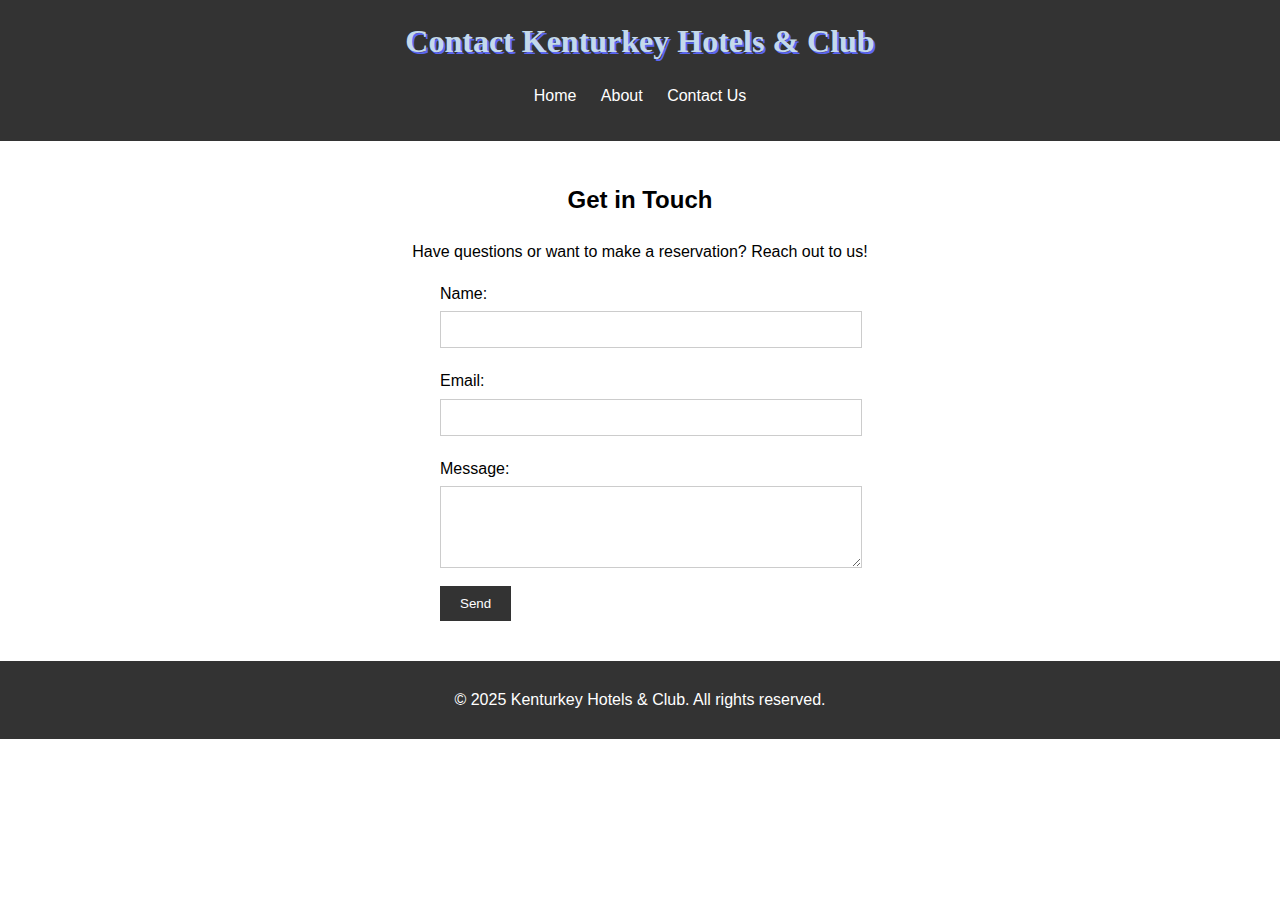
<file: Paradise-hotel/contact.html>
<!DOCTYPE html>
<html lang="en">
  <head>
    <meta charset="UTF-8" />
    <meta name="viewport" content="width=device-width, initial-scale=1.0" />
    <title>Contact Kenturkey Hotels & Club</title>
    <link rel="stylesheet" href="styles.css" />
  </head>
  <body>
    <header>
      <h1>Contact Kenturkey Hotels & Club</h1>
      <nav>
        <ul>
          <li><a href="index.html">Home</a></li>
          <li><a href="about.html">About</a></li>
          <li><a href="contact.html">Contact Us</a></li>
        </ul>
      </nav>
    </header>

    <section class="contact">
      <h2>Get in Touch</h2>
      <p>Have questions or want to make a reservation? Reach out to us!</p>
      <form>
        <label for="name">Name:</label>
        <input type="text" id="name" name="name" required />

        <label for="email">Email:</label>
        <input type="email" id="email" name="email" required />

        <label for="message">Message:</label>
        <textarea id="message" name="message" rows="4" required></textarea>

        <button type="submit">Send</button>
      </form>
    </section>

    <footer>
      <p>&copy; 2025 Kenturkey Hotels & Club. All rights reserved.</p>
    </footer>
  </body>
</html>
</file>
<file: styles.css>
/* General Styles */
* {
  margin: 0;
  padding: 0;
  border: 0;
  font-size: 100%;
  vertical-align: baseline;
  background: transparent;
  -webkit-box-sizing: border-box;
  -moz-box-sizing: border-box;
  box-sizing: border-box;
}
a{
  text-decoration: none;
  color: inherit;
}
li {
  list-style-type: none;
}
body {
  font-family: Arial, sans-serif;
  margin: 0;
  padding: 0;
  line-height: 1.6;
}

/* HEADER STYLES */
header {
  background-color: hsla(263, 11%, 29%, 0.945);
  color: #fff;
  padding: 15px 96px;
  display: flex;
  flex-direction: row;
  justify-content: start;
  align-items: center;
  box-shadow: 0 4px 10px rgba(0, 0, 0, 0.1);
}
 .header-container {
  display: flex;
  flex: 1 1 0%;
  flex-direction: column;
  justify-content: center;
  align-items: center;
 
}


.logo-container {
  display: flex;
  align-items: center;
  
}

.logo-container img {
  width: 50px;
  height: auto;
  margin-right: 15px;
}

.logo-container h1 {
  font-size: 1.5rem;
  margin: 0;
  color: #fff;
}

nav{
  width: 100%;
}
nav ul {
  list-style: none;
  margin: 0;
  padding-left: 16px;
  padding-right: 16px;
  display: flex;
  justify-content: space-between;
  width: 100%;
  gap: 20px;
}

nav ul li {
  display: inline;
}

nav ul li a {
  color: #fff;
  text-decoration: none;
  font-size: 1rem;
  transition: color 0.3s ease;
}

nav ul li a:hover {
  color: #ffc107;
}

/* Responsive Design */
@media (max-width: 768px) {
  header {
    flex-direction: column;
  }

  nav {
    border-radius: 10px;
  }

  nav.active {
    display: block;
  }

  nav ul {
    flex-direction: column;
    gap: 15px;
    align-items: center;
  }
}

  /* FOOTER STYLES */
footer {
  background-color: hsla(263, 11%, 29%, 0.945);
  color: #fff;
  padding: 40px 20px;
}

.footer-container {
  max-width: 1200px;
  margin: 0 auto;
  display: flex;
  flex-wrap: wrap;
  gap: 80px;
  justify-content: space-between;
}

.footer-section {
  flex: 1;
  min-width: 200px;
  margin-bottom: 20px;
}

.footer-logo {
  border: 300px;
}

.footer-section h4 {
  font-size: 1.2rem;
  margin-bottom: 15px;
  color: #ffc107;
}

.footer-section ul {
  list-style: none;
  padding: 0;
  margin: 0;
}

.footer-section ul li {
  margin-bottom: 10px;
}

.footer-section ul li a {
  color: #fff;
  text-decoration: none;
  transition: color 0.3s ease;
}

.footer-section ul li a:hover {
  color: #22211c;
}

.footer-logo {
  max-width: 150px;
  margin-bottom: 20px;
}

.footer-logo img {
  width: 150%;
  height: auto;
}

.footer-social {
  display: flex;
  gap: 15px;
}

.footer-social a {
  color: #fff;
  font-size: 1.5rem;
  transition: color 0.3s ease;
}

.footer-social a:hover {
  color: #ffc107;
}

.footer-bottom {
  text-align: center;
  margin-top: 30px;
  padding-top: 20px;
  border-top: 1px solid #444;
  font-size: 0.9rem;
  color: #ccc;
}

/* Responsive Design */
@media (max-width: 768px) {
  .footer-container {
    flex-direction: column;
    align-items: center;
    text-align: center;
  }

  .footer-section {
    min-width: 100%;
  }

  .footer-social {
    justify-content: center;
  }
}
</file>
<file: index.css>
/* Home Page Style */
  .container {
    background: url('images/hotel-img-1.jpg') no-repeat center center/cover;
    color: #fff;
    text-align: center;
    padding: 100px 20px;
  }
  
  .container h2 {
    font-size: 2.5rem;
    margin: 0;
  }
  
  .container p {
    font-size: 1.2rem;
    margin-top: 10px;
  }
  
  .button {
    display: inline-block;
    background: #fa827b;
    color: #fff;
    padding: 10px 20px;
    text-decoration: none;
    margin-top: 200px;
    /* margin-left: 70px; */
  }
  aside{
    font-size: 1.5rem;
    font-weight: 600;
    font-family: 'Times New Roman', Times, serif;
  }
  
  .features {
    display: flex;
    align-items: center;
    justify-content: space-around;
    padding: 40px 20px;
    background: #c0bebe;
    text-align: center;
    flex-wrap: wrap; 
    border: 1px solid rgb(134, 103, 103);
  }
  
  .feature-item {
    flex: 1;
    margin: 10px;
    min-width: 250px; 
  }
  
  .feature-item img {
    max-width: 100%;
    border-radius: 10px;
  }
  
  .feature-item h3 {
    margin: 15px 0;
  }
  
  .testimonials {
    padding: 40px 20px;
    background: #e9dede;
    text-align: center;
  }
  
  .testimonial-item {
    background: #c0bebe;
    padding: 20px;
    margin: 20px auto;
    max-width: 600px;
    border-radius: 10px;
  }
  
  .testimonial-item p {
    margin: 0;
  }
  
  /* Responsive Design */
  @media (max-width: 768px) {
    .container h2 {
      font-size: 2rem; 
    }
  
    .container p {
      font-size: 1rem;
    }
  
    .features {
      flex-direction: column; 
    }
  
    .feature-item {
      margin: 20px 0; 
    }
  
    .testimonial-item {
      padding: 15px;
      margin: 15px 10px; 
    }
  }
  
  @media (max-width: 480px) {
    header h1 {
      font-size: 1.5rem; 
    }
  
    nav ul li {
      display: block; 
      margin: 10px 0;
    }
  
    .container {
      padding: 60px 20px;
    }
  
    .container h2 {
      font-size: 1.8rem;
    }
  
    .button {
      padding: 8px 16px;
    }
  }
</file>
<file: Paradise-hotel/styles.css>
/* General Styles */
body {
  font-family: Arial, sans-serif;
  margin: 0;
  padding: 0;
  line-height: 1.6;
}

header {
  background: #333;
  color: #fff;
  padding: 1rem 0;
  text-align: center;
}

header h1 {
  margin: 0;
  color:#c4d9eb;
  text-shadow: 2px 2px rgb(92, 102, 241);
  font-family:"Lucida Handwriting", cursive;
  font-size: 2rem;
}

nav ul {
  list-style: none;
  padding: 0;
}

nav ul li {
  display: inline;
  margin: 0 10px;
}

nav ul li a {
  color: #fff;
  text-decoration: none;
}
.about, .contact {
  padding: 20px;
  text-align: center;
}

/* Home Page Style */
.hero {
  background: url('images/hotel-img-1.jpg') no-repeat center center/cover;
  color: #fff;
  text-align: center;
  padding: 100px 20px;
}

.hero h2 {
  font-size: 2.5rem;
  margin: 0;
}

.hero p {
  font-size: 1.2rem;
  margin-top: 10px;
}

.button {
  display: inline-block;
  background: #ff6f61;
  color: #fff;
  padding: 10px 20px;
  text-decoration: none;
  margin-top: 100px;
  margin-left: 55px;
}

.features {
  display: flex;
  justify-content: space-around;
  padding: 40px 20px;
  background: #f4f4f4;
  text-align: center;
  flex-wrap: wrap; 
}

.feature-item {
  flex: 1;
  margin: 10px;
  min-width: 250px; 
}

.feature-item img {
  max-width: 100%;
  border-radius: 10px;
}

.feature-item h3 {
  margin: 15px 0;
}

.testimonials {
  padding: 40px 20px;
  background: #fff;
  text-align: center;
}

.testimonial-item {
  background: #f4f4f4;
  padding: 20px;
  margin: 20px auto;
  max-width: 600px;
  border-radius: 10px;
}

.testimonial-item p {
  margin: 0;
}

/* Responsive Design */
@media (max-width: 768px) {
  .hero h2 {
    font-size: 2rem; /* Smaller font size for smaller screens */
  }

  .hero p {
    font-size: 1rem;
  }

  .features {
    flex-direction: column; /* Stack feature items vertically */
  }

  .feature-item {
    margin: 20px 0; /* Add more spacing between stacked items */
  }

  .testimonial-item {
    padding: 15px;
    margin: 15px 10px; /* Adjust margins for smaller screens */
  }
}

@media (max-width: 480px) {
  header h1 {
    font-size: 1.5rem; /* Smaller header text for very small screens */
  }

  nav ul li {
    display: block; /* Stack navigation links vertically */
    margin: 10px 0;
  }

  .hero {
    padding: 60px 20px; /* Reduce padding for smaller screens */
  }

  .hero h2 {
    font-size: 1.8rem;
  }

  .btn {
    padding: 8px 16px; /* Smaller button for mobile */
  }
}

/* About Page Styles */
.about-intro {
  text-align: center;
  padding: 40px 20px;
}

.about-intro img {
  max-width: 100%;
  border-radius: 10px;
  margin-top: 20px;
}

.about-values {
  display: flex;
  justify-content: space-around;
  padding: 40px 20px;
  background: #f4f4f4;
  text-align: center;
  flex-wrap: wrap;
}

.about-values .value-item {
  flex: 1;
  margin: 10px;
  min-width: 250px;
}

.about-values .value-item h3 {
  margin: 15px 0;
}

.about-team {
  text-align: center;
  padding: 40px 20px;
}

.about-team .team-member {
  display: inline-block;
  margin: 20px;
  text-align: center;
}

.about-team .team-member img {
  border-radius: 50%;
  max-width: 100%;
}

.about-team .team-member h3 {
  margin: 10px 0 5px;
}

.about-team .team-member p {
  margin: 0;
  font-style: italic;
  color: #555;
}

/* Responsive Design for About Page */
@media (max-width: 768px) {
  .about-values {
    flex-direction: column;
  }

  .about-values .value-item {
    margin: 20px 0;
  }

  .about-team .team-member {
    margin: 10px;
  }
}

@media (max-width: 480px) {
  .about-intro h2 {
    font-size: 1.8rem;
  }

  .about-values h2,
  .about-team h2 {
    font-size: 1.5rem;
  }

  .about-team .team-member {
    margin: 10px 0;
  }
}

/* Contact Page Styles */
.contact form {
  max-width: 400px;
  margin: 0 auto;
  text-align: left;
}

.contact label {
  display: block;
  margin: 10px 0 5px;
}

.contact input, .contact textarea {
  width: 100%;
  padding: 10px;
  margin-bottom: 10px;
  border: 1px solid #ccc;
}

.contact button {
  background: #333;
  color: #fff;
  padding: 10px 20px;
  border: none;
  cursor: pointer;
}

/* Footer Styles */
footer {
  background: #333;
  color: #fff;
  text-align: center;
  padding: 10px 0;
  margin-top: 20px;
}
</file>
<file: booking.css>
.hero-section {
    background-image: url('hotels.jpg');
    background-size: cover;
    background-position: center;
    height: 100vh; 
    display: flex;
    align-items: center;
    justify-content: center;
    text-align: center;
    color: #fff;
    padding: 20px;
  }

  .hero-content {
    max-width: 800px;
    background: rgba(0, 0, 0, 0.6); /* Semi-transparent overlay */
    padding: 40px;
    border-radius: 10px;
  }

  .hero-content h1 {
    font-size: 3rem;
    margin-bottom: 20px;
  }

  .hero-content p {
    font-size: 1.2rem;
    margin-bottom: 30px;
  }

 
  /* Responsive Adjustments */
  @media (max-width: 768px) {
    .hero-content h1 {
      font-size: 2rem;
    }

    .hero-content p {
      font-size: 1rem;
    }

  }

  @media (max-width: 480px) {
    .hero-content {
      padding: 20px;
    }

    .hero-content h1 {
      font-size: 1.8rem;
    }

    .hero-content p {
      font-size: 0.9rem;
    }
  }

  /* BOOKING FORM STYLES */

  .booking-form-container {
    max-width: 600px;
    margin: 40px auto;
    padding: 30px;
    background: #fff;
    border-radius: 15px;
    box-shadow: 0 10px 30px rgba(0, 0, 0, 0.1);
  }

  .booking-form-container h2 {
    text-align: center;
    font-size: 2rem;
    color: #2c3e50;
    margin-bottom: 20px;
  }

  .booking-form {
    display: flex;
    flex-direction: column;
    gap: 20px;
  }

  .form-group {
    display: flex;
    flex-direction: column;
  }

  .form-group label {
    font-size: 1rem;
    color: #555;
    margin-bottom: 8px;
  }

  .form-group input,
  .form-group select {
    padding: 12px;
    border: 1px solid #ddd;
    border-radius: 8px;
    font-size: 1rem;
    color: #333;
    background: #f9f9f9;
    transition: border-color 0.3s ease, box-shadow 0.3s ease;
  }

  .form-group input:focus,
  .form-group select:focus {
    border-color: #2c3e50;
    box-shadow: 0 0 8px rgba(44, 62, 80, 0.2);
    outline: none;
  }

  .submit-button {
    padding: 15px;
    background-color: #2c3e50;
    color: #fff;
    border: none;
    border-radius: 8px;
    font-size: 1.1rem;
    cursor: pointer;
    transition: background-color 0.3s ease;
  }

  .submit-button:hover {
    background-color: #1a252f;
  }

  /* Responsive Adjustments */
  @media (max-width: 768px) {
    .booking-form-container {
      padding: 20px;
    }

    .booking-form-container h2 {
      font-size: 1.8rem;
    }

    .form-group input,
    .form-group select {
      padding: 10px;
      font-size: 0.9rem;
    }

    .submit-button {
      padding: 12px;
      font-size: 1rem;
    }
  }

  @media (max-width: 480px) {
    .booking-form-container {
      padding: 15px;
    }

    .booking-form-container h2 {
      font-size: 1.5rem;
    }
  }
</file>
<file: contact.css>
/* General Styles */
    body {
      font-family: 'Arial', sans-serif;
      margin: 0;
      padding: 0;
      line-height: 1.6;
      background-color: #f9f9f9;
      color: #333;
    }

    .contact-container {
      max-width: 1200px;
      margin: 50px auto;
      padding: 20px;
      display: flex;
      flex-wrap: wrap;
      gap: 30px;
    }

    .contact-form, .contact-map {
      flex: 1;
      min-width: 300px;
    }

    .contact-form {
      background: #fff;
      padding: 30px;
      border-radius: 15px;
      box-shadow: 0 10px 30px rgba(0, 0, 0, 0.1);
    }

    .contact-form h2 {
      font-size: 2rem;
      color: #2c3e50;
      margin-bottom: 20px;
    }

    .contact-form label {
      display: block;
      font-size: 1rem;
      color: #555;
      margin-bottom: 8px;
    }

    .contact-form input,
    .contact-form textarea {
      width: 100%;
      padding: 12px;
      margin-bottom: 20px;
      border: 1px solid #ddd;
      border-radius: 8px;
      font-size: 1rem;
      color: #333;
      background: #f9f9f9;
      transition: border-color 0.3s ease, box-shadow 0.3s ease;
    }

    .contact-form input:focus,
    .contact-form textarea:focus {
      border-color: #2c3e50;
      box-shadow: 0 0 8px rgba(44, 62, 80, 0.2);
      outline: none;
    }

    .contact-form textarea {
      resize: vertical;
      min-height: 150px;
    }

    .contact-form button {
      padding: 15px 30px;
      background-color: #2c3e50;
      color: #fff;
      border: none;
      border-radius: 8px;
      font-size: 1rem;
      cursor: pointer;
      transition: background-color 0.3s ease;
    }

    .contact-form button:hover {
      background-color: #1a252f;
    }

    .contact-map {
      background: #fff;
      border-radius: 15px;
      box-shadow: 0 10px 30px rgba(0, 0, 0, 0.1);
      overflow: hidden;
    }

    .contact-map iframe {
      width: 100%;
      height: 100%;
      border: none;
    }

    /* Responsive Design */
    @media (max-width: 480px) {
  .contact-form h2 {
    font-size: 1.5rem;
  }

  .contact-form input,
  .contact-form textarea {
    padding: 8px;
    font-size: 0.8rem;
  }

  .contact-form button {
    padding: 10px;
    font-size: 0.8rem;
  }
}
</file>
<file: faq.css>
/* General Styles */
    body {
      font-family: 'Arial', sans-serif;
      margin: 0;
      padding: 0;
      background-color: #f9f9f9;
      color: #333;
      line-height: 1.6;
    }

    .faq-container {
      max-width: 800px;
      margin: 50px auto;
      padding: 20px;
      background: #fff;
      border-radius: 15px;
      box-shadow: 0 10px 30px rgba(0, 0, 0, 0.1);
    }

    h1 {
      text-align: center;
      font-size: 2.5rem;
      color: #2c3e50;
      margin-bottom: 30px;
    }

    .faq-item {
      margin-bottom: 20px;
      border-bottom: 1px solid #eee;
      padding-bottom: 20px;
    }

    .faq-question {
      display: flex;
      justify-content: space-between;
      align-items: center;
      cursor: pointer;
      font-size: 1.2rem;
      color: #2c3e50;
      padding: 15px;
      background: #f5f5f5;
      border-radius: 10px;
      transition: background 0.3s ease;
    }

    .faq-question:hover {
      background: #e0e0e0;
    }

    .faq-question::after {
      content: '+';
      font-size: 1.5rem;
      color: #2c3e50;
      transition: transform 0.3s ease;
    }

    .faq-question.active::after {
      content: '−';
      transform: rotate(180deg);
    }

    .faq-answer {
      max-height: 0;
      overflow: hidden;
      transition: max-height 0.3s ease, padding 0.3s ease;
      font-size: 1rem;
      color: #555;
      padding: 0 15px;
    }

    .faq-answer.open {
      max-height: 200px; 
      padding: 15px;
    }

    /* Responsive Design */
    @media (max-width: 768px) {
      h1 {
        font-size: 2rem;
      }

      .faq-question {
        font-size: 1.1rem;
      }
    }

    @media (max-width: 480px) {
      h1 {
        font-size: 1.8rem;
      }

      .faq-question {
        font-size: 1rem;
      }
    }
</file>
<file: gallery.css>
/* General Styles */
    body {
      font-family: Arial, sans-serif;
      margin: 0;
      padding: 0;
      background-color: #f9f9f9;
      color: #333;
      line-height: 1.6;
    }

    .gallery-container {
      max-width: 1200px;
      margin: 0 auto;
      padding: 20px;
    }

    h1 {
      text-align: center;
      font-size: 2.5rem;
      color: #2c3e50;
      margin-bottom: 20px;
    }

    .gallery-intro {
      text-align: center;
      font-size: 1.1rem;
      color: #555;
      margin-bottom: 40px;
    }

    /* Gallery Grid */
    .gallery-grid {
      display: grid;
      grid-template-columns: repeat(auto-fit, minmax(250px, 1fr));
      gap: 15px;
    }

    .gallery-item {
      position: relative;
      overflow: hidden;
      border-radius: 10px;
      box-shadow: 0 4px 8px rgba(0, 0, 0, 0.1);
      aspect-ratio: 4 / 3; /* Ensures consistent image proportions */
    }

    .gallery-item img {
      width: 100%;
      height: 100%;
      object-fit: cover; /* Ensures images fill the container */
      display: block;
      transition: transform 0.3s ease;
    }

    .gallery-item:hover img {
      transform: scale(1.1);
    }

    .gallery-caption {
      position: absolute;
      bottom: 0;
      left: 0;
      right: 0;
      background: rgba(0, 0, 0, 0.7);
      color: #fff;
      padding: 10px;
      text-align: center;
      font-size: 1rem;
    }

    /* Video Tour Section */
    .video-tour {
      margin: 40px 0;
      text-align: center;
    }

    .video-tour h2 {
      font-size: 2rem;
      color: #2c3e50;
      margin-bottom: 20px;
    }

    .video-tour iframe {
      width: 100%;
      max-width: 800px;
      height: 45vw; /* Responsive height based on viewport width */
      max-height: 450px;
      border: none;
      border-radius: 10px;
    }

    /* Call-to-Action Button */
    .cta-button {
      display: block;
      width: 200px;
      margin: 40px auto;
      padding: 15px 20px;
      text-align: center;
      background-color: #2c3e50;
      color: #fff;
      text-decoration: none;
      border-radius: 5px;
      font-size: 1.1rem;
      transition: background-color 0.3s ease;
    }

    .cta-button:hover {
      background-color: #1a252f;
    }

    /* Responsive Adjustments */
    @media (max-width: 768px) {
      h1 {
        font-size: 2rem;
      }

      .gallery-intro {
        font-size: 1rem;
      }

      .gallery-grid {
        grid-template-columns: repeat(auto-fit, minmax(200px, 1fr));
      }

      .video-tour h2 {
        font-size: 1.5rem;
      }

      .cta-button {
        width: 180px;
        font-size: 1rem;
      }
    }

    @media (max-width: 480px) {
      h1 {
        font-size: 1.8rem;
      }

      .gallery-grid {
        grid-template-columns: 1fr; /* Single column for small screens */
      }

      .video-tour iframe {
        height: 50vw;
      }
    }
</file>
<file: testimonial.css>
/* General Styles */
    body {
      font-family: 'Arial', sans-serif;
      margin: 0;
      padding: 0;
      background-color: #f9f9f9;
      color: #333;
      line-height: 1.6;
    }

    .testimonials-container {
      max-width: 1200px;
      margin: 50px auto;
      padding: 20px;
    }

    h1 {
      text-align: center;
      font-size: 2.5rem;
      color: #2c3e50;
      margin-bottom: 40px;
    }

    .testimonials-grid {
      display: grid;
      grid-template-columns: repeat(auto-fit, minmax(300px, 1fr));
      gap: 30px;
    }

    .testimonial-card {
      background: #fff;
      border-radius: 15px;
      box-shadow: 0 10px 30px rgba(0, 0, 0, 0.1);
      padding: 25px;
      transition: transform 0.3s ease, box-shadow 0.3s ease;
    }

    .testimonial-card:hover {
      transform: translateY(-10px);
      box-shadow: 0 15px 40px rgba(0, 0, 0, 0.2);
    }

    .testimonial-header {
      display: flex;
      align-items: center;
      margin-bottom: 20px;
    }

    .testimonial-header img {
      width: 60px;
      height: 60px;
      border-radius: 50%;
      margin-right: 15px;
      object-fit: cover;
    }

    .testimonial-header h3 {
      font-size: 1.2rem;
      color: #2c3e50;
      margin: 0;
    }

    .testimonial-header p {
      font-size: 0.9rem;
      color: #777;
      margin: 0;
    }

    .testimonial-rating {
      color: #ffc107;
      font-size: 1rem;
      margin-bottom: 15px;
    }

    .testimonial-rating span {
      margin-right: 5px;
    }

    .testimonial-content {
      font-size: 1rem;
      color: #555;
    }

    /* Responsive Design */
    @media (max-width: 768px) {
      h1 {
        font-size: 2rem;
      }

      .testimonials-grid {
        grid-template-columns: repeat(auto-fit, minmax(250px, 1fr));
      }
    }

    @media (max-width: 480px) {
      h1 {
        font-size: 1.8rem;
      }

      .testimonial-card {
        padding: 20px;
      }

      .testimonial-header img {
        width: 50px;
        height: 50px;
      }

      .testimonial-header h3 {
        font-size: 1.1rem;
      }

      .testimonial-header p {
        font-size: 0.8rem;
      }

      .testimonial-content {
        font-size: 0.9rem;
      }
    }
</file>
